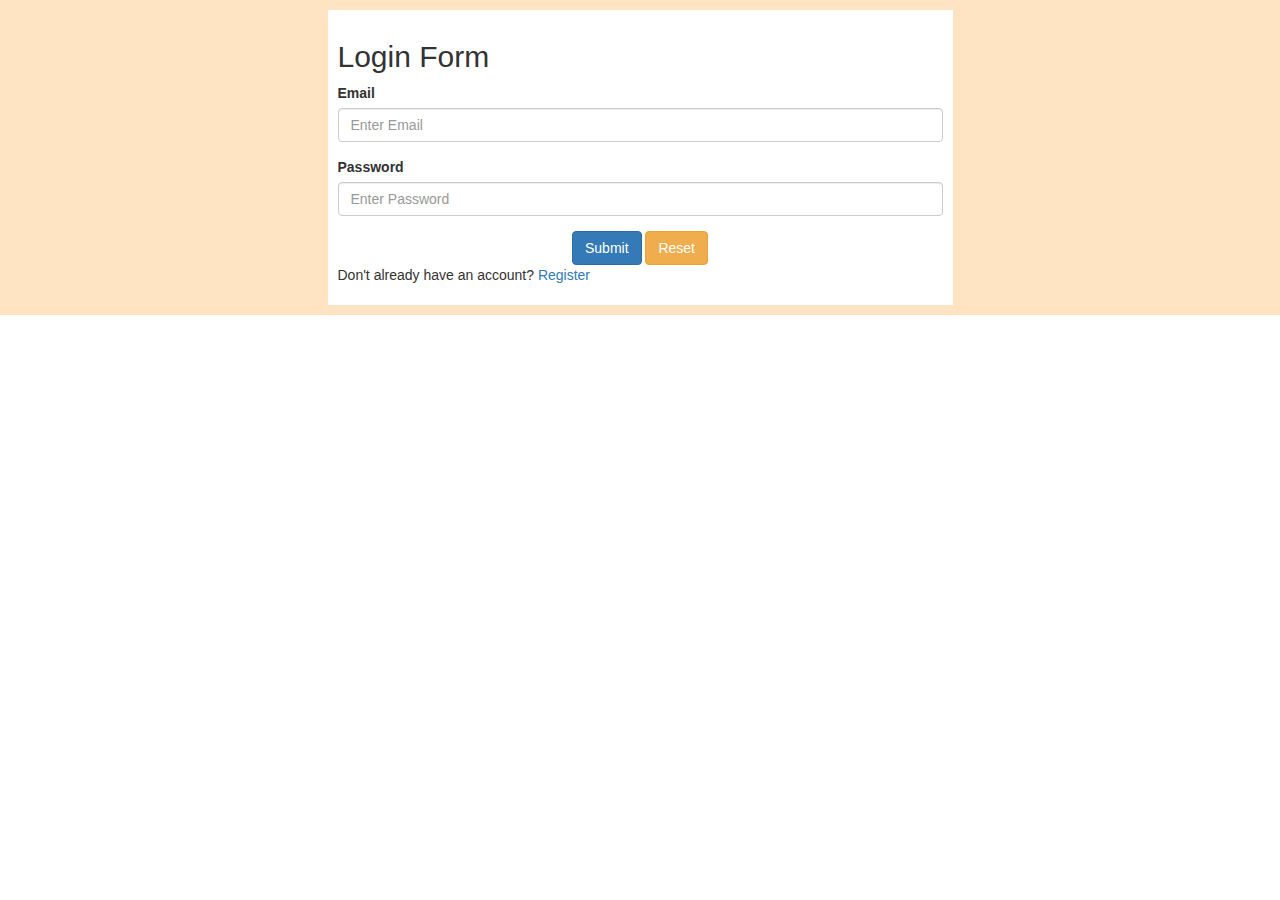
<file: index.html>
<!DOCTYPE html>
<html lang="en">
<head>
    <meta charset="UTF-8">
    <meta http-equiv="X-UA-Compatible" content="IE=edge">
    <meta name="viewport" content="width=device-width, initial-scale=1.0">
    <link rel="stylesheet" href="https://maxcdn.bootstrapcdn.com/bootstrap/3.4.1/css/bootstrap.min.css">
    <link rel="stylesheet" href="./style.css">
    <script src="https://ajax.googleapis.com/ajax/libs/jquery/3.6.4/jquery.min.js"></script>
    <script src="https://maxcdn.bootstrapcdn.com/bootstrap/3.4.1/js/bootstrap.min.js"></script>
    <title>Login</title>
</head>
<body>
    <div class="container">
        <div class="card">
            <h2>Login Form</h2>
            <form action="#">
                <div class="form-group">
                    <label for="email">Email</label>
                    <input type="email" class="form-control" id="email" name="email" placeholder="Enter Email">
                </div>
                <div class="form-group">
                    <label for="password">Password</label>
                    <input type="password" class="form-control" id="password" name="password" placeholder="Enter Password">
                </div>
                <div class="text-center">
                    <button type="button" onclick="saveData()"   class="btn btn-primary " id="save_btn">Submit</button>
                    <button type="reset" class="btn btn-warning" id="">Reset</button>
                </div>
                <p>Don't already have an account? <a href="./registration.html">Register</a></p>
            </form>
        </div>
    </div>
</body>

<script>

    function saveData(){
        let email, password;
        email=document.getElementById("email").value; 
        password=document.getElementById("password").value;

        let user_records=new Array();
        user_records=JSON.parse(localStorage.getItem("users"))?JSON.parse(localStorage.getItem("users")):[]
        if(user_records.some((v)=>{
            return v.email==email && v.password==password
        })){
            alert("Login Successfull")
            let current_user=user_records.filter((v)=>{
                return v.email==email && v.password==password
            })[0]

            localStorage.setItem("name",current_user.name);
            localStorage.setItem("email",current_user.email);
            window.location.href="mindex.html"
        }
        else{
            alert("Login fail");
        }







    }

</script>










</html>
</file>
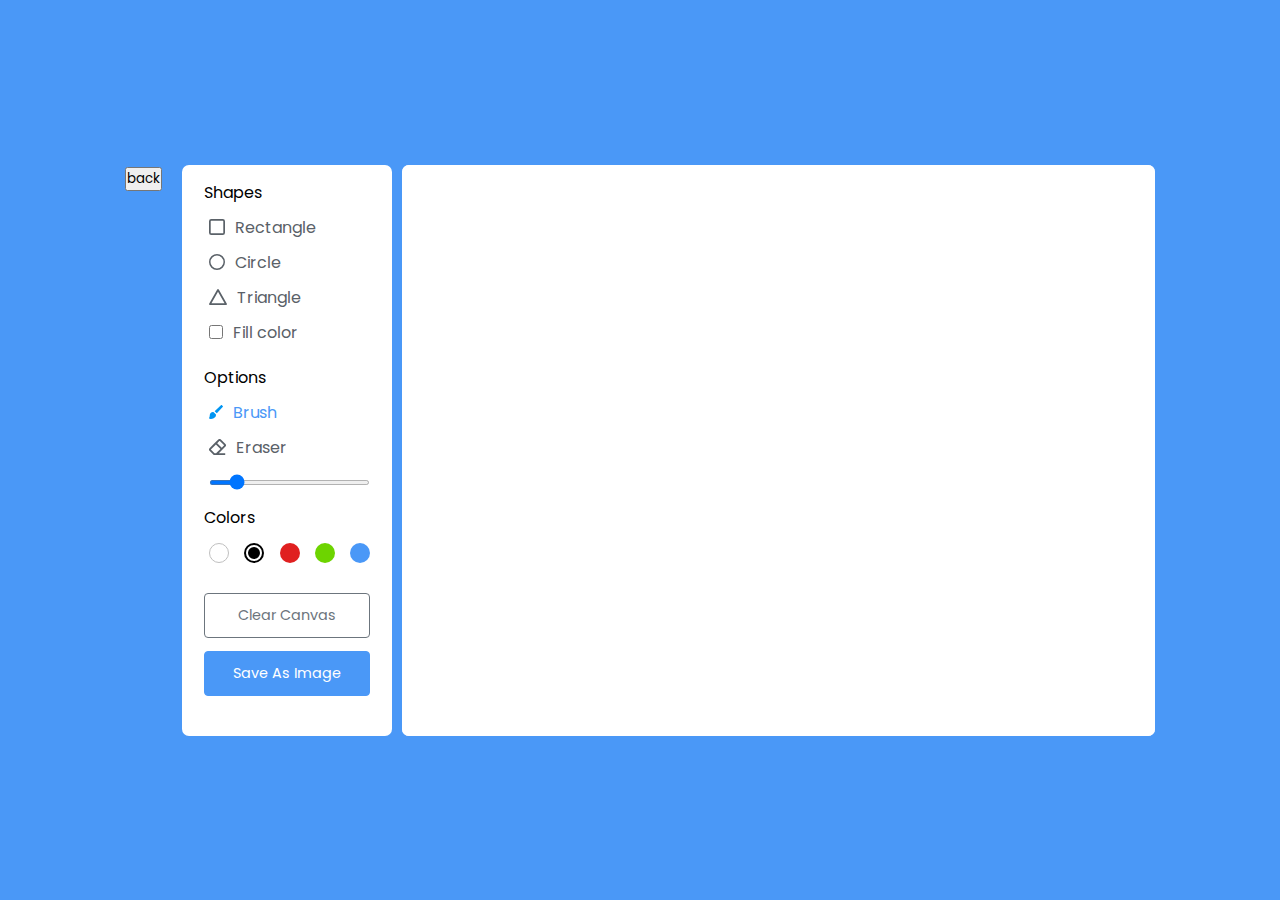
<file: Drawing App JavaScript/index.html>
<!DOCTYPE html>
<!-- Coding By CodingNepal - youtube.com/codingnepal -->
<html lang="en" dir="ltr">

<head>
  <meta charset="utf-8">
  <title>Drawing App JavaScript | CodingNepal</title>
  <link rel="stylesheet" href="style.css">
  <meta name="viewport" content="width=device-width, initial-scale=1.0">
  <script src="script.js" defer></script>
</head>

<body>
  <div class="container">
    <a href="../mindex.html">
      <button>
        back
      </button>
    </a>
    <br>
    <section class="tools-board">
      <div class="row">
        <label class="title">Shapes</label>
        <ul class="options">
          <li class="option tool" id="rectangle">
            <img src="icons/rectangle.svg" alt="">
            <span>Rectangle</span>
          </li>
          <li class="option tool" id="circle">
            <img src="icons/circle.svg" alt="">
            <span>Circle</span>
          </li>
          <li class="option tool" id="triangle">
            <img src="icons/triangle.svg" alt="">
            <span>Triangle</span>
          </li>
          <li class="option">
            <input type="checkbox" id="fill-color">
            <label for="fill-color">Fill color</label>
          </li>
        </ul>
      </div>
      <div class="row">
        <label class="title">Options</label>
        <ul class="options">
          <li class="option active tool" id="brush">
            <img src="icons/brush.svg" alt="">
            <span>Brush</span>
          </li>
          <li class="option tool" id="eraser">
            <img src="icons/eraser.svg" alt="">
            <span>Eraser</span>
          </li>
          <li class="option">
            <input type="range" id="size-slider" min="1" max="30" value="5">
          </li>
        </ul>
      </div>
      <div class="row colors">
        <label class="title">Colors</label>
        <ul class="options">
          <li class="option"></li>
          <li class="option selected"></li>
          <li class="option"></li>
          <li class="option"></li>
          <li class="option">
            <input type="color" id="color-picker" value="#4A98F7">
          </li>
        </ul>
      </div>
      <div class="row buttons">
        <button class="clear-canvas">Clear Canvas</button>
        <button class="save-img">Save As Image</button>
      </div>
    </section>
    <section class="drawing-board">
      <canvas></canvas>
    </section>
  </div>

</body>

</html>
</file>
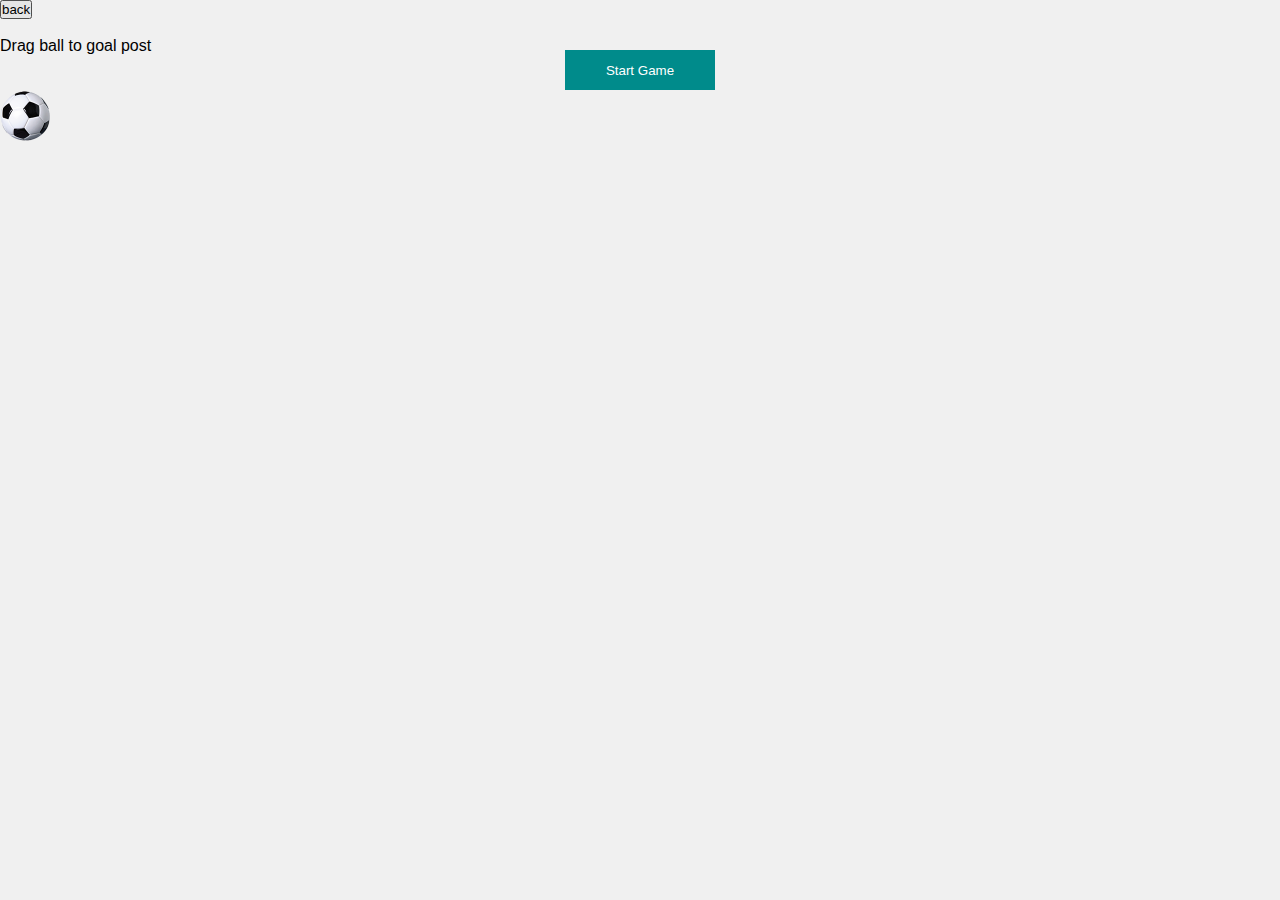
<file: football/Copy of Simple Football Game HtmlCssJavaScript/index.html>
<!DOCTYPE html>
<html lang="en">

<head>
    <meta charset="UTF-8">
    <meta http-equiv="X-UA-Compatible" content="IE=edge">
    <meta name="viewport" content="width=device-width, initial-scale=1.0">
    <title>FootBall Game</title>
</head>

<body>
    <a href="../footballhome.html">
        <button>
            back
        </button>
    </a>
    <br>
    <br>
    <p>
        Drag ball to goal post
    </p>
    <br>
    <br>
    <div id="img-ball" onmousedown="TakeBall()" onmouseup="ReleseBall()"></div>
    <div class="div-button"><button class="btn-start" onclick="StartGame()">Start Game</button></div>
    <div id="div" class="div">
        <div class="div-body">
            <div class="div-ground">
                <div class="div-left"></div>
                <div class="div-center">
                    <div class="div-circle"></div>
                    <!-- <img id="img-ball" src="Assets/Ball100.png" alt=""> -->
                    <!-- <div id="img-ball" onmousedown="TakeBall()" onmouseup="ReleseBall()"></div> -->

                </div>
                <div id="div-right" class="div-right">
                    <div id="div-Goal-post" class="div-Goal-post">
                        <!-- <div class="div-Goal-post-ch"></div> -->
                    </div>
                </div>
            </div>
        </div>
    </div>
</body>

</html>
<style>
    * {
        padding: 0;
        margin: 0;
        font-family: sans-serif;
    }

    body,
    html {
        height: 100vh;
        width: 100vw;
        overflow: hidden;
        background-color: rgb(240, 240, 240);
        justify-content: center;
        align-items: center;
    }

    .div-button {
        left: calc((100vw - 150px) / 2);
        top: 50px;
        position: absolute;
    }

    .btn-start {
        width: 150px;
        height: 40px;
        border: none;
        background-color: rgb(0, 139, 139);
        color: white;
        transition: 0.3s all;
        cursor: pointer;
    }

    .btn-start:hover {
        background-color: rgb(0, 150, 150);
    }

    .div {
        height: 100vh;
        width: 100vw;
        justify-content: center;
        align-items: center;
        display: flex;
        display: none;
    }

    .div-body {
        display: flex;
        width: 950px;
        height: 650px;
        justify-content: center;
        align-items: center;
        background-color: rgb(9, 120, 33);
        box-shadow: 0px 0px 20px rgb(150, 150, 150);
        margin: auto;
    }

    .div-ground {
        width: 90vw;
        max-width: 900px;
        min-width: 900px;
        max-height: 600px;
        min-height: 600px;
        height: 600px;
        background-color: rgb(9, 142, 33);
        display: flex;
    }

    .div-left {
        width: 200px;
        border-top: 4px solid white;
        border-right: 4px solid white;
        border-bottom: 4px solid white;
        border-left: 4px solid white;
    }

    .div-right {
        border-top: 4px solid white;
        border-right: 4px solid white;
        border-bottom: 4px solid white;
        width: 700px;
        display: flex;
        justify-content: right;
    }

    .div-center {
        width: 100px;
        height: 100px;
        border: 4px solid white;
        border-radius: 50%;
        position: absolute;
        top: calc(50% - 50px);
        margin-left: calc(300px / 2);
        display: flex;
        justify-content: center;
        align-items: center;
    }

    .div-circle {
        width: 20px;
        height: 20px;
        background-color: white;
        border-radius: 50%;
    }

    .div-Goal-post,
    .div-Goal-post-ch {
        border-top: 3px solid white;
        border-left: 3px solid white;
        border-bottom: 3px solid white;
        width: 40px;
        height: 150px;
        margin-top: calc((600px - 150px) / 2);
    }

    .div-Goal-post-ch {
        width: 75px;
        height: 170px;
        margin-top: calc((100px - 175px) / 2);
        margin-left: 5px;
    }

    #img-ball {
        width: 50px;
        height: 50px;
        position: absolute;
        background-image: url('Assets/Ball100.png');
        background-position: center;
        background-size: cover;
        cursor: pointer;
        z-index: 1000;
    }
</style>

<script>
    let MarginTopGoalPost = 210;
    let IsInverse = false;
    let IsRunninGoalPost = false;
    let IsTakeBall = false;
    let GoalPostSpeed = 1;
    let CurrentMouse;
    let BallTop = 0;
    let BallLeft = 0;
    let GoalPostTimer;
    function StartGame() {
        IsRunninGoalPost = true;
        let Ground = document.getElementById('div');
        Ground.style.display = 'flex';
        GoalPostTimer = setInterval(() => {
            RunGameGoalPost();
        }, 2);
    }
    function RunGameGoalPost() {
        let GoalPost = document.getElementById('div-Goal-post');
        if (MarginTopGoalPost <= 50) {
            IsInverse = true;
        }
        else if (MarginTopGoalPost >= 600 - 50 - 150) {
            IsInverse = false;
        }
        IsInverse ? MarginTopGoalPost += GoalPostSpeed : MarginTopGoalPost -= GoalPostSpeed;
        GoalPost.style.marginTop = MarginTopGoalPost + 'px';
    }
    function TakeBall() {
        IsTakeBall = true;
    }
    function ReleseBall() {
        IsTakeBall = false;
        let Ball = document.getElementById('img-ball');
        let divright = document.getElementById('div-right');
        if (Ball.offsetLeft > divright.offsetLeft) {
            BallLeft = divright.offsetLeft;
            Ball.style.left = BallLeft + 'px';
        }
        const MYTIme = setInterval(function () {
            let Ball = document.getElementById('img-ball');
            let GoalPost = document.getElementById('div-Goal-post');
            Ball.style.left = BallLeft + 'px';
            if (Ball.offsetLeft > GoalPost.offsetLeft && Ball.offsetTop > GoalPost.offsetTop && Ball.offsetTop < GoalPost.offsetTop + 150 && Ball.offsetLeft < GoalPost.offsetLeft + 50) {
                clearInterval(MYTIme);
                clearInterval(GoalPostTimer);
                alert('congratulations! Goal Success. You are genius.');
            }
            if (Ball.offsetLeft > GoalPost.offsetLeft + 100) {
                clearInterval(MYTIme);
                clearInterval(GoalPostTimer);
                alert('Sorry, You Faild.');
                window.location.reload();
            }
            BallLeft++;
        }, 1);
    }
    document.addEventListener('mousemove', function (e) {
        CurrentMouse = e;
        if (IsTakeBall == true) {
            BallTop = CurrentMouse.clientY - 20;
            BallLeft = CurrentMouse.clientX - 20;
            let Ball = document.getElementById('img-ball');
            let divright = document.getElementById('div-right');
            if (Ball.offsetLeft < divright.offsetLeft) {
                Ball.style.top = BallTop + 'px';
                Ball.style.left = BallLeft + 'px';
            }
            else
            {
                BallLeft = divright.offsetLeft - 1;
                Ball.style.left = BallLeft + 'px';
            }
            // Ball.style.top = CurrentMouse.clientY-420 + 'px';
            // Ball.style.left = CurrentMouse.clientX-380 + 'px';
        }
    });
    document.addEventListener('mouseup', function () {
        IsTakeBall = false;
    });


</script>
</file>
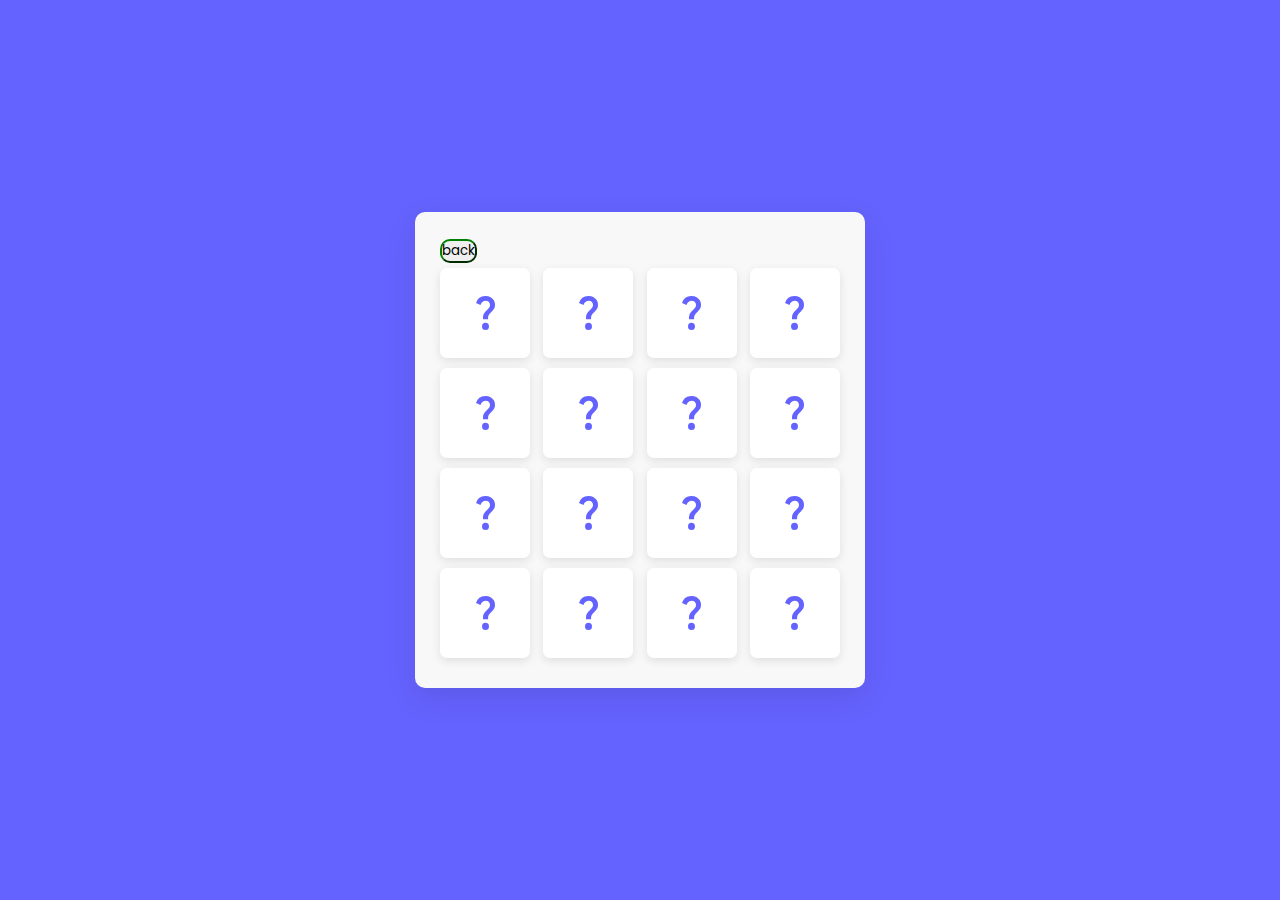
<file: games/Memory Cards Game [Demo 1]/index.html>
<!DOCTYPE html>
<!-- Coding By CodingNepal - youtube.com/codingnepal -->
<html lang="en" dir="ltr">

<head>
  <meta charset="utf-8">
  <title>Memory Card Game | CodingNepal</title>
  <link rel="stylesheet" href="style.css">
  <meta name="viewport" content="width=device-width, initial-scale=1.0">
</head>
<style>
  button {
    border-color: green;
    border-radius: 10px;
    cursor: pointer;
  }
</style>

<body>
  <div class="wrapper">
    <a href="../gameshome.html">
      <button>
        back
      </button>
    </a>
    <ul class="cards">
      <li class="card">
        <div class="view front-view">
          <img src="images/que_icon.svg" alt="icon">
        </div>
        <div class="view back-view">
          <img src="images/img-1.png" alt="card-img">
        </div>
      </li>
      <li class="card">
        <div class="view front-view">
          <img src="images/que_icon.svg" alt="icon">
        </div>
        <div class="view back-view">
          <img src="images/img-6.png" alt="card-img">
        </div>
      </li>
      <li class="card">
        <div class="view front-view">
          <img src="images/que_icon.svg" alt="icon">
        </div>
        <div class="view back-view">
          <img src="images/img-3.png" alt="card-img">
        </div>
      </li>
      <li class="card">
        <div class="view front-view">
          <img src="images/que_icon.svg" alt="icon">
        </div>
        <div class="view back-view">
          <img src="images/img-2.png" alt="card-img">
        </div>
      </li>
      <li class="card">
        <div class="view front-view">
          <img src="images/que_icon.svg" alt="icon">
        </div>
        <div class="view back-view">
          <img src="images/img-1.png" alt="card-img">
        </div>
      </li>
      <li class="card">
        <div class="view front-view">
          <img src="images/que_icon.svg" alt="icon">
        </div>
        <div class="view back-view">
          <img src="images/img-5.png" alt="card-img">
        </div>
      </li>
      <li class="card">
        <div class="view front-view">
          <img src="images/que_icon.svg" alt="icon">
        </div>
        <div class="view back-view">
          <img src="images/img-2.png" alt="card-img">
        </div>
      </li>
      <li class="card">
        <div class="view front-view">
          <img src="images/que_icon.svg" alt="icon">
        </div>
        <div class="view back-view">
          <img src="images/img-6.png" alt="card-img">
        </div>
      </li>
      <li class="card">
        <div class="view front-view">
          <img src="images/que_icon.svg" alt="icon">
        </div>
        <div class="view back-view">
          <img src="images/img-3.png" alt="card-img">
        </div>
      </li>
      <li class="card">
        <div class="view front-view">
          <img src="images/que_icon.svg" alt="icon">
        </div>
        <div class="view back-view">
          <img src="images/img-4.png" alt="card-img">
        </div>
      </li>
      <li class="card">
        <div class="view front-view">
          <img src="images/que_icon.svg" alt="icon">
        </div>
        <div class="view back-view">
          <img src="images/img-5.png" alt="card-img">
        </div>
      </li>
      <li class="card">
        <div class="view front-view">
          <img src="images/que_icon.svg" alt="icon">
        </div>
        <div class="view back-view">
          <img src="images/img-4.png" alt="card-img">
        </div>
      </li>
      <li class="card">
        <div class="view front-view">
          <img src="images/que_icon.svg" alt="icon">
        </div>
        <div class="view back-view">
          <img src="images/img-4.png" alt="card-img">
        </div>
      </li>
      <li class="card">
        <div class="view front-view">
          <img src="images/que_icon.svg" alt="icon">
        </div>
        <div class="view back-view">
          <img src="images/img-4.png" alt="card-img">
        </div>
      </li>
      <li class="card">
        <div class="view front-view">
          <img src="images/que_icon.svg" alt="icon">
        </div>
        <div class="view back-view">
          <img src="images/img-4.png" alt="card-img">
        </div>
      </li>
      <li class="card">
        <div class="view front-view">
          <img src="images/que_icon.svg" alt="icon">
        </div>
        <div class="view back-view">
          <img src="images/img-4.png" alt="card-img">
        </div>
      </li>
    </ul>
  </div>

  <script src="script.js"></script>

</body>

</html>
</file>
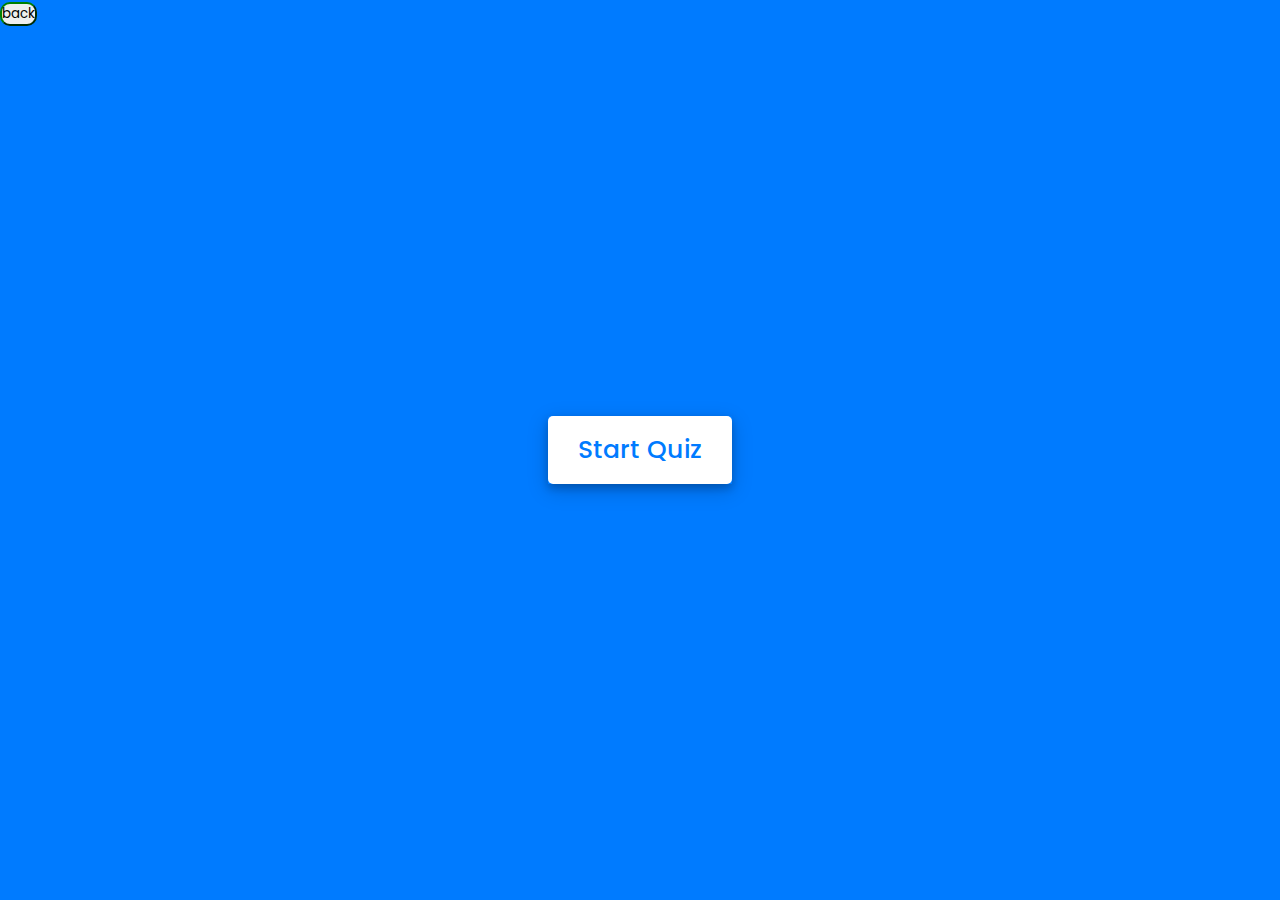
<file: games/Quiz Application with Timer/index.html>
<!-- Created By CodingNepal - www.codingnepalweb.com  -->
<!DOCTYPE html>
<html lang="en">

<head>
    <meta charset="UTF-8">
    <meta name="viewport" content="width=device-width, initial-scale=1.0">
    <title>Awesome Quiz App | CodingNepal</title>
    <link rel="stylesheet" href="style.css">
    <!-- FontAweome CDN Link for Icons-->
    <link rel="stylesheet" href="https://cdnjs.cloudflare.com/ajax/libs/font-awesome/5.15.3/css/all.min.css" />
    <style>
      button {
        border-color: green;
        border-radius: 10px;
        cursor: pointer;
      }
    </style>
</head>

<body>
    <!-- start Quiz button -->
    <a href="../gameshome.html">
        <button class="quit">
            back
        </button>
    </a>
    <div class="start_btn"><button>Start Quiz</button></div>

    <!-- Info Box -->
    <div class="info_box">
        <div class="info-title"><span>Some Rules of this Quiz</span></div>
        <div class="info-list">
            <div class="info">1. You will have only <span>15 seconds</span> per each question.</div>
            <div class="info">2. Once you select your answer, it can't be undone.</div>
            <div class="info">3. You can't select any option once time goes off.</div>
            <div class="info">4. You can't exit from the Quiz while you're playing.</div>
            <div class="info">5. You'll get points on the basis of your correct answers.</div>
        </div>
        <div class="buttons">
            <button class="quit">Exit Quiz</button>
            <button class="restart">Continue</button>
        </div>
    </div>

    <!-- Quiz Box -->
    <div class="quiz_box">
        <header>
            <div class="title">Awesome Quiz Application</div>
            <div class="timer">
                <div class="time_left_txt">Time Left</div>
                <div class="timer_sec">15</div>
            </div>
            <div class="time_line"></div>
        </header>
        <section>
            <div class="que_text">
                <!-- Here I've inserted question from JavaScript -->
            </div>
            <div class="option_list">
                <!-- Here I've inserted options from JavaScript -->
            </div>
        </section>

        <!-- footer of Quiz Box -->
        <footer>
            <div class="total_que">
                <!-- Here I've inserted Question Count Number from JavaScript -->
            </div>
            <button class="next_btn">Next Que</button>
        </footer>
    </div>

    <!-- Result Box -->
    <div class="result_box">
        <div class="icon">
            <i class="fas fa-crown"></i>
        </div>
        <div class="complete_text">You've completed the Quiz!</div>
        <div class="score_text">
            <!-- Here I've inserted Score Result from JavaScript -->
        </div>
        <div class="buttons">
            <button class="restart">Replay Quiz</button>
            <button class="quit">Quit Quiz</button>
        </div>
    </div>

    <!-- Inside this JavaScript file I've inserted Questions and Options only -->
    <script src="js/questions.js"></script>

    <!-- Inside this JavaScript file I've coded all Quiz Codes -->
    <script src="js/script.js"></script>

</body>

</html>
</file>
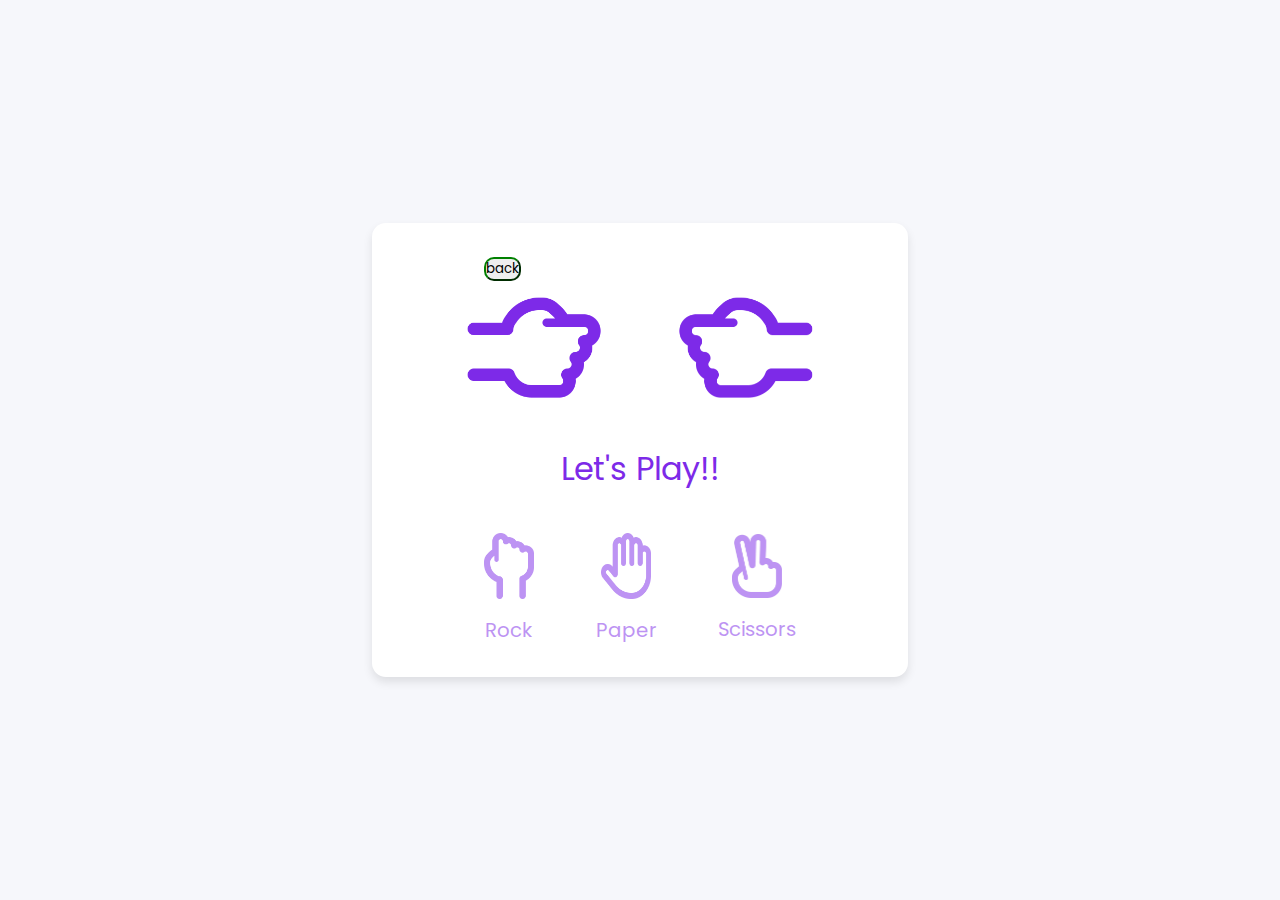
<file: games/Rock Paper Scissors/index.html>
<!DOCTYPE html>
<!-- Coding by CodingLab || www.codinglabweb.com -->
<html lang="en">
  <head>
    <meta charset="UTF-8" />
    <meta http-equiv="X-UA-Compatible" content="IE=edge" />
    <meta name="viewport" content="width=device-width, initial-scale=1.0" />
    <title>JavaScript Game | Rock Paper Scissors</title>
    <link rel="stylesheet" href="style.css" />
    <style>
      button {
        border-color: green;
        border-radius: 10px;
        cursor: pointer;
      }
    </style>
  </head>
  <body>
    <section class="container">
      <a href="../gameshome.html">
      <button>
        back
      </button>
    </a>
      <div class="result_field">
        <div class="result_images">
          <span class="user_result">
            <img src="images/rock.png" alt="" />
          </span>
          <span class="cpu_result">
            <img src="images/rock.png" alt="" />
          </span>
        </div>
        <div class="result">Let's Play!!</div>
      </div>

      <div class="option_images">
        <span class="option_image">
          <img src="images/rock.png" alt="" />
          <p>Rock</p>
        </span>
        <span class="option_image">
          <img src="images/paper.png" alt="" />
          <p>Paper</p>
        </span>
        <span class="option_image">
          <img src="images/scissors.png" alt="" />
          <p>Scissors</p>
        </span>
      </div>
    </section>

    <script src="script.js" defer></script>
  </body>
</html>
</file>
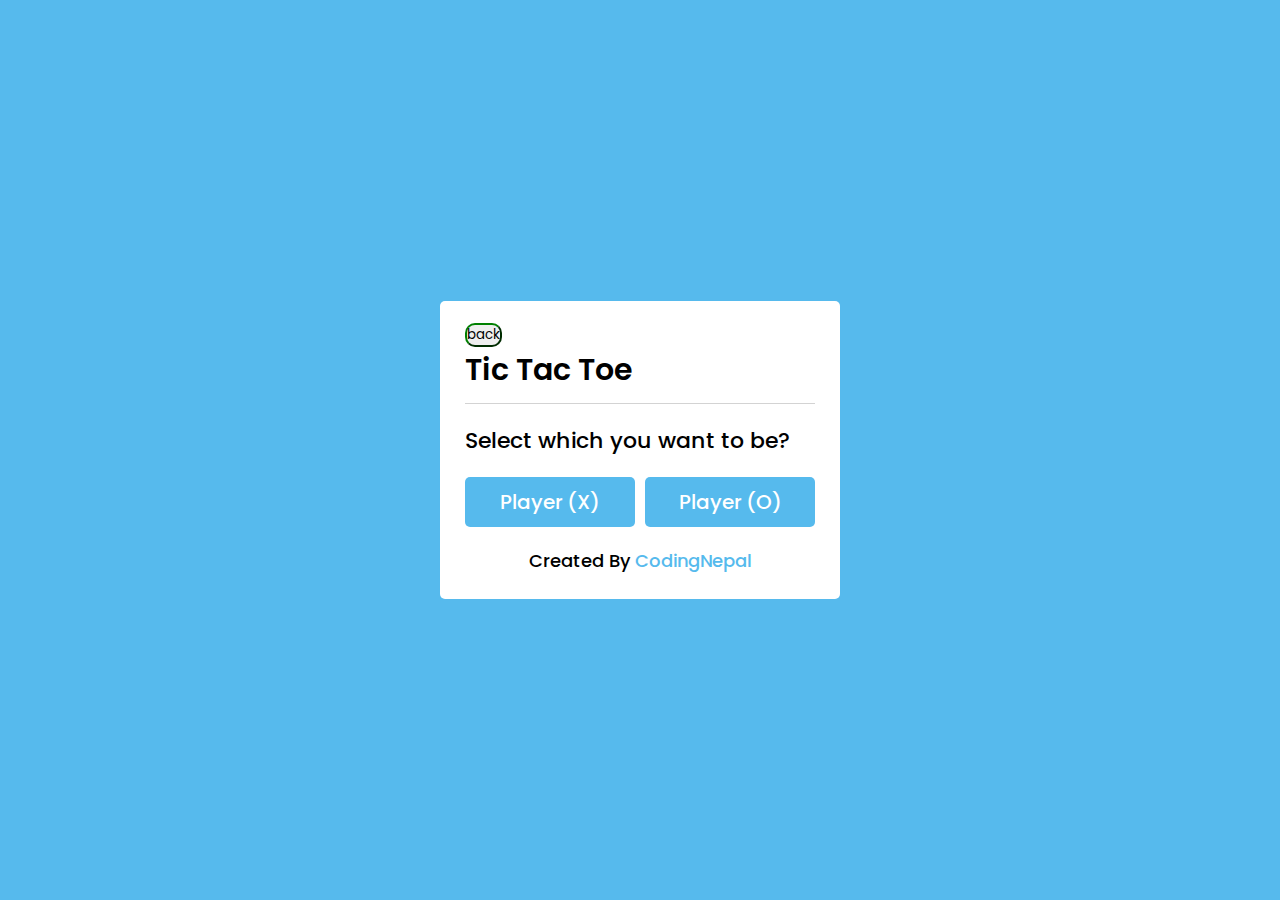
<file: games/Tic Tac Toe in JavaScript - CodingNepal/index.html>
<!DOCTYPE html>
<!-- Created By CodingNepal - www.youtube.com/codingnepal || www.codingnepalweb.com -->
<html lang="en">

<head>
  <meta charset="UTF-8">
  <title>Tic Tac Toe Game | CodingNepal</title>
  <link rel="stylesheet" href="style.css">
  <link rel="stylesheet" href="https://cdnjs.cloudflare.com/ajax/libs/font-awesome/5.15.3/css/all.min.css" />
  <style>
    button {
      border-color: green;
      border-radius: 10px;
      cursor: pointer;
    }
  </style>
</head>

<body>
  <!-- select box -->
  <div class="select-box">
    <a href="../gameshome.html">
      <button>
        back
      </button>
    </a>
    <header>Tic Tac Toe</header>
    <div class="content">
      <div class="title">Select which you want to be?</div>
      <div class="options">
        <button class="playerX">Player (X)</button>
        <button class="playerO">Player (O)</button>
      </div>
      <div class="credit">Created By <a href="https://www.youtube.com/codingnepal" target="_blank">CodingNepal</a></div>
    </div>
  </div>

  <!-- playboard section -->
  <div class="play-board">
    <div class="details">
      <a href="../gameshome.html">
        <button>
          back
        </button>
      </a>
      <div class="players">
        <span class="Xturn">X's Turn</span>
        <span class="Oturn">O's Turn</span>
        <div class="slider"></div>
      </div>
    </div>
    <div class="play-area">
      <section>
        <span class="box1"></span>
        <span class="box2"></span>
        <span class="box3"></span>
      </section>
      <section>
        <span class="box4"></span>
        <span class="box5"></span>
        <span class="box6"></span>
      </section>
      <section>
        <span class="box7"></span>
        <span class="box8"></span>
        <span class="box9"></span>
      </section>
    </div>
  </div>

  <!-- result box -->
  <div class="result-box">
    <div class="won-text"></div>
    <div class="btn"><button>Replay</button></div>
  </div>

  <script src="script.js"></script>

</body>

</html>
</file>
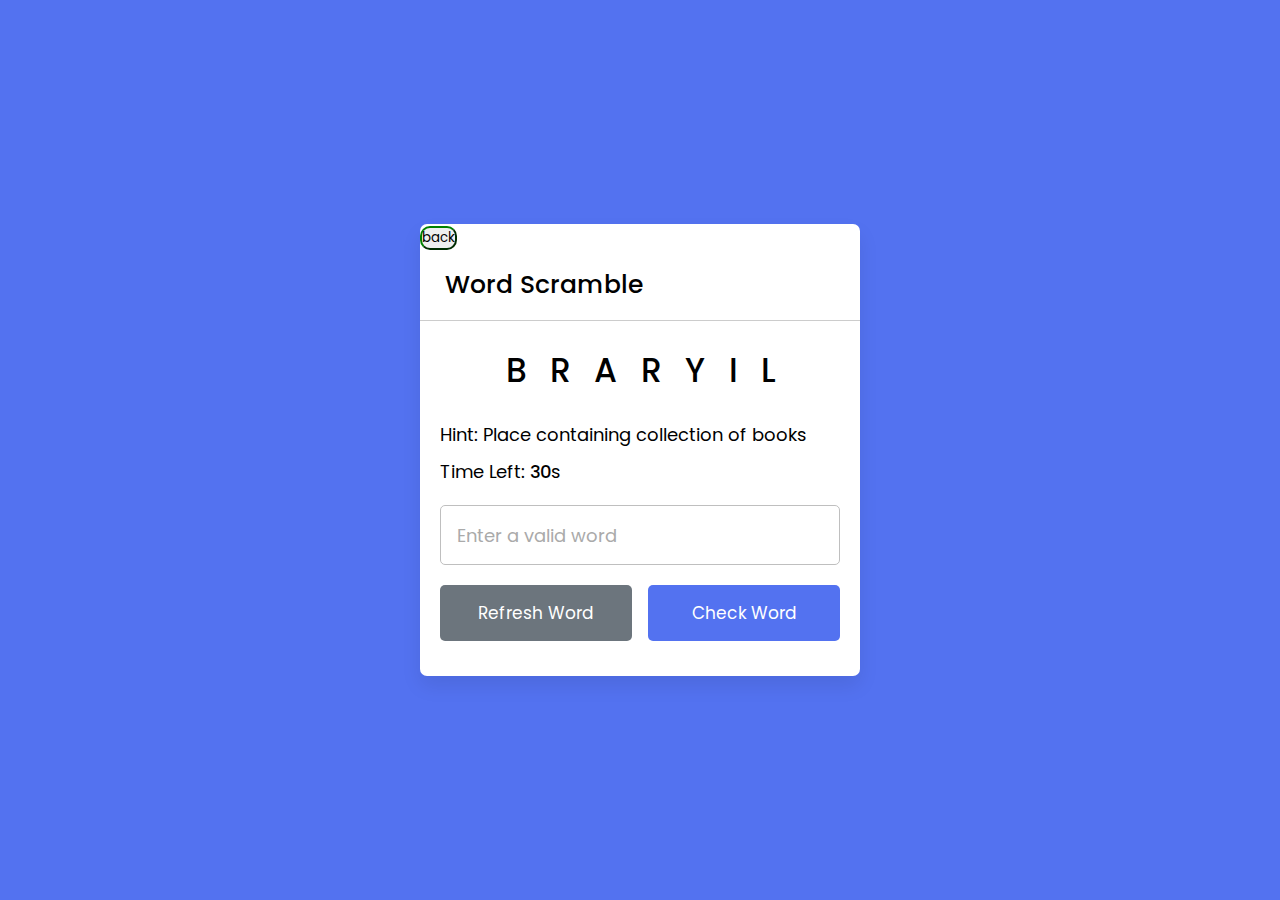
<file: games/Word Scramble Game/index.html>
<!DOCTYPE html>
<!-- Coding By CodingNepal - youtube.com/codingnepal -->
<html lang="en" dir="ltr">

<head>
  <meta charset="utf-8">
  <title>Word Scramble Game | CodingNepal</title>
  <link rel="stylesheet" href="style.css">
  <meta name="viewport" content="width=device-width, initial-scale=1.0">
  <script src="js/words.js" defer></script>
  <script src="js/script.js" defer></script>
  <style>
    button {
      border-color: green;
      border-radius: 10px;
      cursor: pointer;
    }
  </style>
</head>

<body>
  <div class="container">
    <a href="../gameshome.html">
      <button>
        back
      </button>
    </a>
    <h2>Word Scramble</h2>
    <div class="content">
      <p class="word"></p>
      <div class="details">
        <p class="hint">Hint: <span></span></p>
        <p class="time">Time Left: <span><b>30</b>s</span></p>
      </div>
      <input type="text" spellcheck="false" placeholder="Enter a valid word">
      <div class="buttons">
        <button class="refresh-word">Refresh Word</button>
        <button class="check-word">Check Word</button>
      </div>
    </div>
  </div>
</body>

</html>
</file>
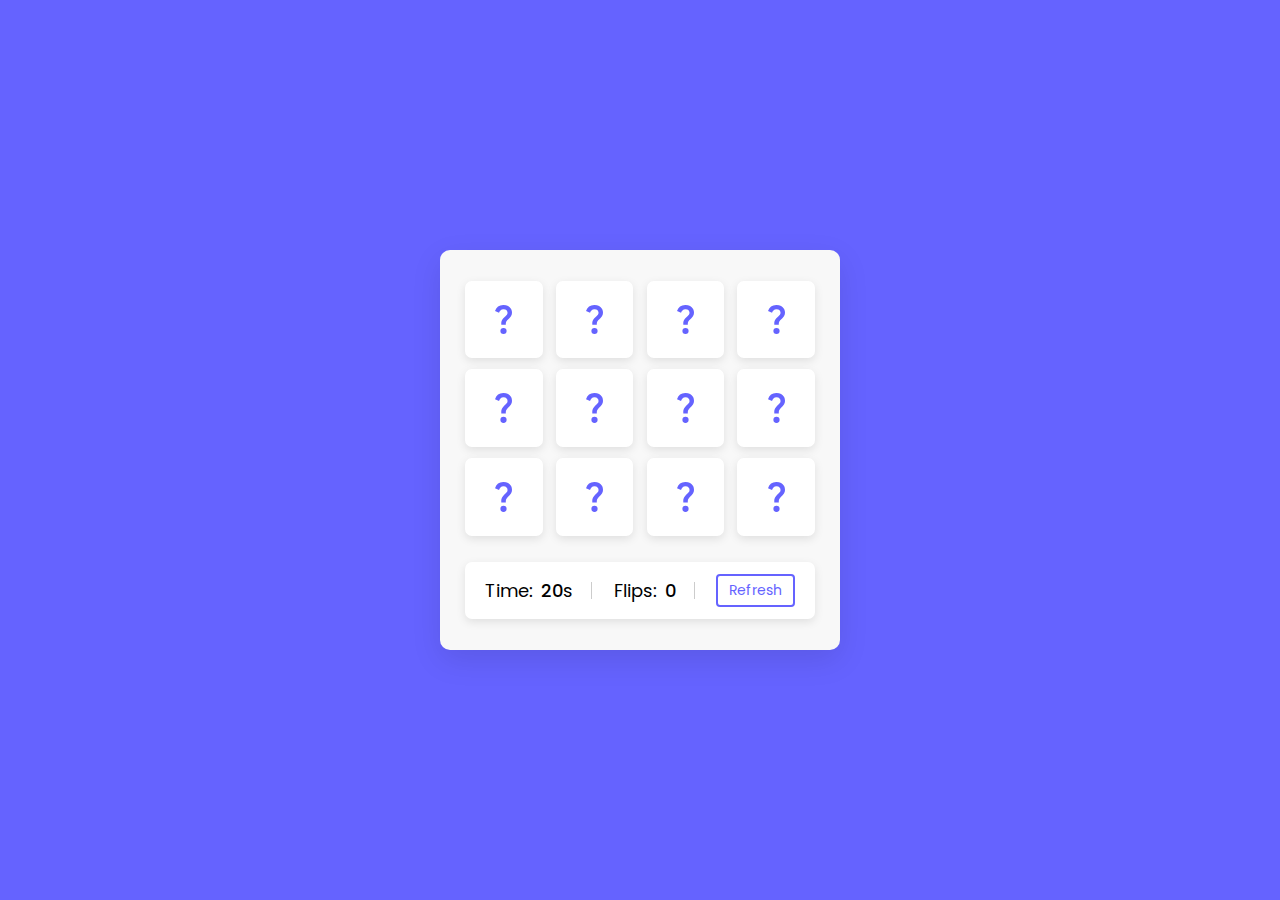
<file: games/Word Scramble Game/js/Memory Cards Game [Demo 2]/index.html>
<!DOCTYPE html>
<!-- Coding By CodingNepal - youtube.com/codingnepal -->
<html lang="en" dir="ltr">
  <head>
    <meta charset="utf-8">  
    <title>Memory Card Game | CodingNepal</title>
    <link rel="stylesheet" href="style.css">
    <meta name="viewport" content="width=device-width, initial-scale=1.0">
  </head>
  <body>
    <div class="wrapper">
      <ul class="cards">
        <li class="card">
          <div class="view front-view">
            <img src="images/que_icon.svg" alt="icon">
          </div>
          <div class="view back-view">
            <img src="images/img-1.png" alt="card-img">
          </div>
        </li>
        <li class="card">
          <div class="view front-view">
            <img src="images/que_icon.svg" alt="icon">
          </div>
          <div class="view back-view">
            <img src="images/img-2.png" alt="card-img">
          </div>
        </li>
        <li class="card">
          <div class="view front-view">
            <img src="images/que_icon.svg" alt="icon">
          </div>
          <div class="view back-view">
            <img src="images/img-3.png" alt="card-img">
          </div>
        </li>
        <li class="card">
          <div class="view front-view">
            <img src="images/que_icon.svg" alt="icon">
          </div>
          <div class="view back-view">
            <img src="images/img-4.png" alt="card-img">
          </div>
        </li>
        <li class="card">
          <div class="view front-view">
            <img src="images/que_icon.svg" alt="icon">
          </div>
          <div class="view back-view">
            <img src="images/img-5.png" alt="card-img">
          </div>
        </li>
        <li class="card">
          <div class="view front-view">
            <img src="images/que_icon.svg" alt="icon">
          </div>
          <div class="view back-view">
            <img src="images/img-6.png" alt="card-img">
          </div>
        </li>
        <li class="card">
          <div class="view front-view">
            <img src="images/que_icon.svg" alt="icon">
          </div>
          <div class="view back-view">
            <img src="images/img-5.png" alt="card-img">
          </div>
        </li>
        <li class="card">
          <div class="view front-view">
            <img src="images/que_icon.svg" alt="icon">
          </div>
          <div class="view back-view">
            <img src="images/img-6.png" alt="card-img">
          </div>
        </li>
        <li class="card">
          <div class="view front-view">
            <img src="images/que_icon.svg" alt="icon">
          </div>
          <div class="view back-view">
            <img src="images/img-1.png" alt="card-img">
          </div>
        </li>
        <li class="card">
          <div class="view front-view">
            <img src="images/que_icon.svg" alt="icon">
          </div>
          <div class="view back-view">
            <img src="images/img-2.png" alt="card-img">
          </div>
        </li>
        <li class="card">
          <div class="view front-view">
            <img src="images/que_icon.svg" alt="icon">
          </div>
          <div class="view back-view">
            <img src="images/img-3.png" alt="card-img">
          </div>
        </li>
        <li class="card">
          <div class="view front-view">
            <img src="images/que_icon.svg" alt="icon">
          </div>
          <div class="view back-view">
            <img src="images/img-4.png" alt="card-img">
          </div>
        </li>
        <div class="details">
          <p class="time">Time: <span><b>20</b>s</span></p>
          <p class="flips">Flips: <span><b>0</b></span></p>
          <button>Refresh</button>
        </div>
      </ul>
    </div>

    <script src="script.js"></script>
    
  </body>
</html>
</file>
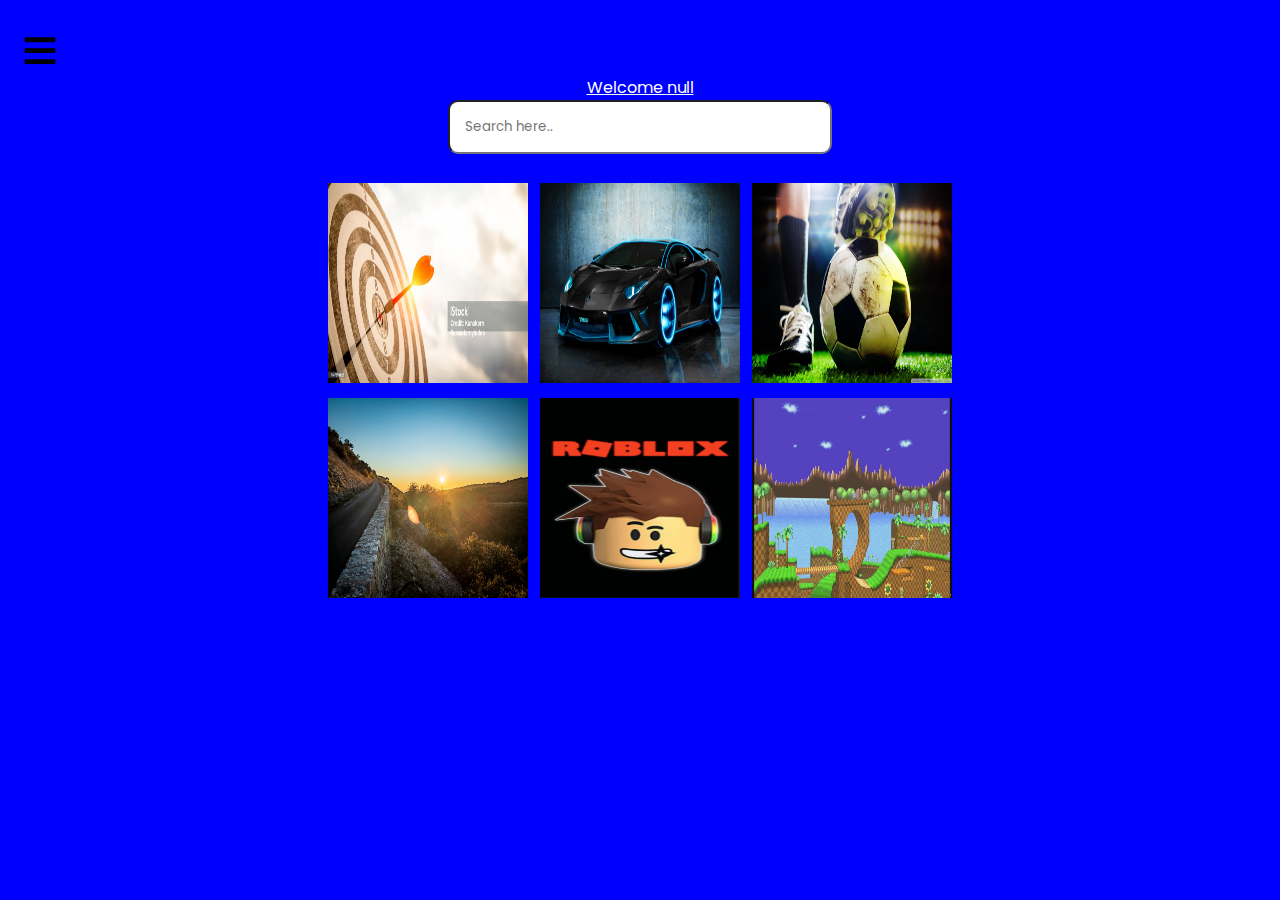
<file: mindex.html>
<!DOCTYPE html>
<html lang="en" dir="ltr">

<head>
  <meta charset="utf-8">
  <meta name="viewport" content="width=device-width, initial-scale=1.0">
  <title>home</title>
  <style>
    #searchbar {
      padding: 15px;
      border-radius: 10px;
    }

    input[type=text] {
      width: 30%;
      -webkit-transition: width 0.15s ease-in-out;
      transition: width 0.15s ease-in-out;
    }

    /* When the input field gets focus,
       change its width to 100% */
    input[type=text]:focus {
      width: 70%;
    }

    #list {
      font-size: 1.5em;
      list-style: none;
      margin: auto;
    }
    a{
      text-decoration: none
    }
  </style>
  <script src="./script.js"></script>
  <script src="https://ajax.googleapis.com/ajax/libs/jquery/3.6.4/jquery.min.js"></script>
  <script src="https://maxcdn.bootstrapcdn.com/bootstrap/3.4.1/js/bootstrap.min.js"></script>
  <link rel="stylesheet"
    href="https://fonts.googleapis.com/css2?family=Material+Symbols+Outlined:opsz,wght,FILL,GRAD@24,400,0,0" />
  <link rel="stylesheet"
    href="https://fonts.googleapis.com/css2?family=Material+Symbols+Outlined:opsz,wght,FILL,GRAD@20..48,100..700,0..1,-50..200" />
  <!-- Start of LiveChat (www.livechat.com) code -->
  <script>
    window.__lc = window.__lc || {};
    window.__lc.license = 16183401;
    ; (function (n, t, c) { function i(n) { return e._h ? e._h.apply(null, n) : e._q.push(n) } var e = { _q: [], _h: null, _v: "2.0", on: function () { i(["on", c.call(arguments)]) }, once: function () { i(["once", c.call(arguments)]) }, off: function () { i(["off", c.call(arguments)]) }, get: function () { if (!e._h) throw new Error("[LiveChatWidget] You can't use getters before load."); return i(["get", c.call(arguments)]) }, call: function () { i(["call", c.call(arguments)]) }, init: function () { var n = t.createElement("script"); n.async = !0, n.type = "text/javascript", n.src = "https://cdn.livechatinc.com/tracking.js", t.head.appendChild(n) } }; !n.__lc.asyncInit && e.init(), n.LiveChatWidget = n.LiveChatWidget || e }(window, document, [].slice))
  </script>
  <noscript><a href="https://www.livechat.com/chat-with/16183401/" rel="nofollow">Chat with us</a>, powered by <a
      href="https://www.livechat.com/?welcome" rel="noopener nofollow" target="_blank">LiveChat</a></noscript>
  <!-- End of LiveChat code -->
  <style media="screen">
    @import url('https://fonts.googleapis.com/css2?family=Poppins:wght@100;200;300;400;500;600;700;800;900&display=swap');

    * {
      margin: 0;
      padding: 0;
      box-sizing: border-box;
      font-family: "Poppins", sans-serif;
    }

    body {
      min-height: 100vh;
      background: blue;
      color: white;
      background-size: cover;
      background-position: center;
    }

    .side-bar {
      background: #1b1a1b;
      backdrop-filter: blur(15px);
      width: 250px;
      height: 100vh;
      position: fixed;
      top: 0;
      left: -250px;
      overflow-y: auto;
      transition: 0.6s ease;
      transition-property: left;
    }

    .side-bar::-webkit-scrollbar {
      width: 0px;
    }



    .side-bar.active {
      left: 0;
    }

    h1 {

      text-align: center;
      font-weight: 500;
      font-size: 25px;
      padding-bottom: 13px;
      font-family: sans-serif;
      letter-spacing: 2px;
    }

    .side-bar .menu {
      width: 100%;
      margin-top: 30px;
    }

    .side-bar .menu .item {
      position: relative;
      cursor: pointer;
    }

    .side-bar .menu .item a {
      color: #fff;
      font-size: 16px;
      text-decoration: none;
      display: block;
      padding: 5px 30px;
      line-height: 60px;
    }

    .side-bar .menu .item a:hover {
      background: #33363a;
      transition: 0.3s ease;
    }

    .side-bar .menu .item i {
      margin-right: 15px;
    }

    .side-bar .menu .item a .dropdown {
      position: absolute;
      right: 0;
      margin: 20px;
      transition: 0.3s ease;
    }

    .side-bar .menu .item .sub-menu {
      background: #262627;
      display: none;
    }

    .side-bar .menu .item .sub-menu a {
      padding-left: 80px;
    }

    .rotate {
      transform: rotate(90deg);
    }

    .close-btn {
      position: absolute;
      color: #fff;

      font-size: 23px;
      right: 0px;
      margin: 15px;
      cursor: pointer;
    }

    .menu-btn {
      position: absolute;
      color: rgb(0, 0, 0);
      font-size: 35px;
      margin: 25px;
      cursor: pointer;
    }

    .main {
      height: 100vh;
      display: flex;
      justify-content: center;
      align-items: center;
      padding: 50px;
    }

    .main h1 {
      color: rgba(255, 255, 255, 0.8);
      font-size: 60px;
      text-align: center;
      line-height: 80px;
    }

    @media (max-width: 900px) {
      .main h1 {
        font-size: 40px;
        line-height: 60px;
      }
    }

    .array_h1 {
      width: 100px;
      margin: 15px;
      border-radius: 50%;
      margin-left: 70px;
      border: 3px solid #b4b8b9;
      height: 100px;
      text-align: center;
      padding: 35px;
    }

    header {
      background: #33363a;
    }

    .material-symbols-outlined {
      font-variation-settings:
        'FILL'0,
        'wght'400,
        'GRAD'0,
        'opsz'24
    }
  </style>

  </style>
  <link rel="stylesheet" href="https://cdnjs.cloudflare.com/ajax/libs/font-awesome/5.15.1/css/all.min.css">
  <script src="https://cdnjs.cloudflare.com/ajax/libs/jquery/3.5.1/jquery.min.js" charset="utf-8"></script>
</head>

<body>

  <div class="menu-btn">
    <i class="fas fa-bars"></i>
  </div>


  <div class="side-bar">

    <header>



      <div class="close-btn">

        <i class="fas fa-times"></i>
      </div>
      <h1 class="array_h1">
        <script>
          document.write(localStorage.getItem("name")[0]);
        </script>
      </h1>
      <h1>
        <script>
          document.write(localStorage.getItem("name"));
        </script>
      </h1>
    </header>
    <div class="menu">
      <div class="item"><a href="./Drawing App JavaScript/index.html"><i class="fas fa-desktop"></i>Create</a></div>
      <div class="item">
        <a class="sub-btn"><i class="fas fa-table"></i>Tables<i class="fas fa-angle-right dropdown"></i></a>
        <div class="sub-menu">
          <a href="#" class="sub-item">Sub Item 01</a>
          <a href="#" class="sub-item">Sub Item 02</a>
          <a href="#" class="sub-item">Sub Item 03</a>
        </div>
      </div>
      <div class="item"><a href="#"><i class="fas fa-th"></i>Forms</a></div>
      <div class="item">
        <a class="sub-btn"><i class="fas fa-cogs"></i>Settings<i class="fas fa-angle-right dropdown"></i></a>
        <div class="sub-menu">
          <a href="#" class="sub-item">Delete account</a>
          <a href="#" class="sub-item">Edit</a>
        </div>
      </div>
      <div class="item"><a href="#"><i class="fas fa-info-circle"></i>About</a></div>
      <div class="item">
        <a href="./index.html">
          <span class="material-symbols-outlined">
            logout
          </span>
          LogOut
        </a>
      </div>
    </div>
  </div>
  <br>
  <br>
  <br>




  <p style="text-align: center;text-decoration: underline;">
    Welcome
    <script>
      document.write(localStorage.getItem("name"));
    </script>
  </p>
  <section>
    <h1>

      <!-- input tag -->
      <input id="searchbar" onkeyup="search_animal()" type="text" name="search" placeholder="Search here..">
      <br>
      <br>

      <!-- ordered list -->
      <ol id='list'>
        <span class="images">
          <a href="#">
            <img src="./images/istockphoto-1467894822-1024x1024.jpg" alt="" height="200px" width="200px" name="arrow">
          </a>
        </span>
        <span class="images">
          <a href="#">
            <img src="./images/50 Super Sports Car Wallpapers Thatll Blow Your Desktop Away.jpg" alt="" height="200px" width="200px" name="Car">
          </a>
        </span>
        <span class="images">
          <a href="./football/footballhome.html">
            <img src="./images/Football Wallpaper HD WallpaperHDwiki Backgrounds HD.jpg" alt="" height="200px" width="200px" name="Football">
          </a>
        </span>

        <br>

        <span class="images">
          <a href="#">
            <img src="./images/ricardo-frantz-PPx6M7elGTk-unsplash.jpg" alt="" height="200px" width="200px" name="mountain || hill">
          </a>
        </span>
        <span class="images">
          <a href="#">
            <img src="./images/Robloximg1.png" alt="" height="200px" width="200px" name="Roblox">
          </a>
        </span>
        <span class="images">
          <a href="./games/gameshome.html">
            <img src="./images/Video Wallpaper Sonic the Hedgehog   Green Hill Zone.jpg" alt="" height="200px" width="200px" name="Games">
          </a>
        </span>
      </ol>
    </h1>
  </section>











  <script type="text/javascript">
    $(document).ready(function () {
      //jquery for toggle sub menus
      $('.sub-btn').click(function () {
        $(this).next('.sub-menu').slideToggle();
        $(this).find('.dropdown').toggleClass('rotate');
      });

      //jquery for expand and collapse the sidebar
      $('.menu-btn').click(function () {
        $('.side-bar').addClass('active');
        $('.menu-btn').css("visibility", "hidden");
      });

      $('.close-btn').click(function () {
        $('.side-bar').removeClass('active');
        $('.menu-btn').css("visibility", "visible");
      });
    });
  </script>

</body>

</html>
</file>
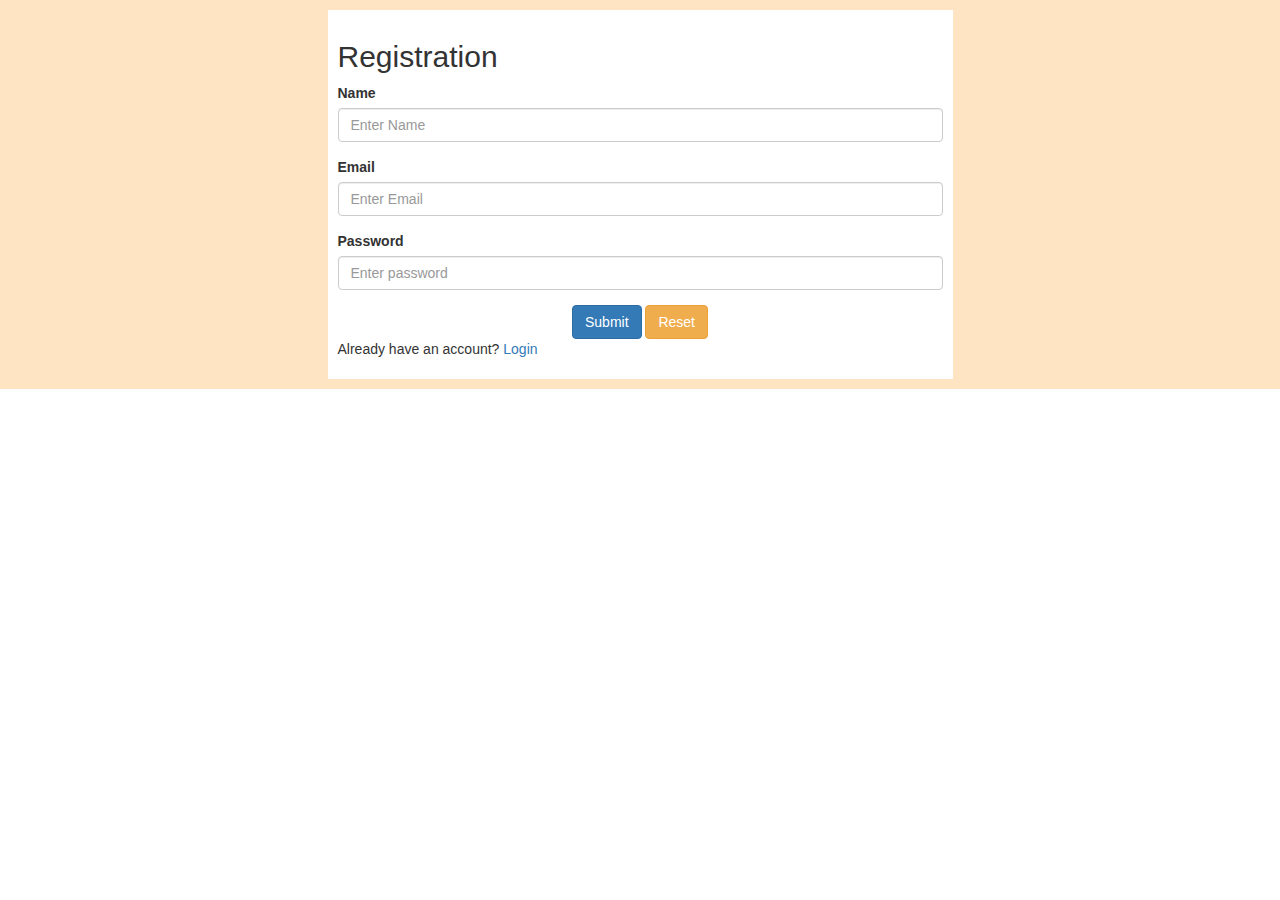
<file: registration.html>
<!DOCTYPE html>
<html lang="en">
<head>
    <meta charset="UTF-8">
    <meta http-equiv="X-UA-Compatible" content="IE=edge">
    <meta name="viewport" content="width=device-width, initial-scale=1.0">
    <link rel="stylesheet" href="https://maxcdn.bootstrapcdn.com/bootstrap/3.4.1/css/bootstrap.min.css">
    <link rel="stylesheet" href="./style.css">
    <script src="https://ajax.googleapis.com/ajax/libs/jquery/3.6.4/jquery.min.js"></script>
    <script src="https://maxcdn.bootstrapcdn.com/bootstrap/3.4.1/js/bootstrap.min.js"></script>
    <title>Registration</title>
</head>
<body>
    
    <!--Create a Form-->
    <div class="container">
        <div class="card">
            <h2>Registration</h2>

            <form action="#">
                <div class="form-group">
                    <label for="name">Name</label>
                    <input type="text" class="form-control" id="name" name="name" placeholder="Enter Name">
                </div>
                <div class="form-group">
                    <label for="email">Email</label>
                    <input type="email" class="form-control" id="email" name="email" placeholder="Enter Email">
                </div>
                <div class="form-group">
                    <label for="name">Password</label>
                    <input type="password" class="form-control" id="password" name="password" placeholder="Enter password">
                </div>
                <div class="text-center">
                    <button type="button" onclick="saveData()"   class="btn btn-primary " id="save_btn">Submit</button>
                    <button type="reset" class="btn btn-warning" id="">Reset</button>
                </div>
                <p>Already have an account? <a href="./index.html">Login</a></p>
            </form>
        </div>
    </div>
</body>
<script>
    function saveData(){
        let name, email, password;
        name=document.getElementById("name").value; 
        email=document.getElementById("email").value; 
        password=document.getElementById("password").value;
       
        //localStorage.setItem("name", name);
        //localStorage.setItem("email", email);
        //localStorage.setItem("password", password);


        let user_records=new Array();
        user_records=JSON.parse(localStorage.getItem("users"))?JSON.parse(localStorage.getItem("users")):[]
        if(user_records.some((v)=>{
            return v.email==email
        })){
            alert("Email or username has already been used.Try a different one");
        }
        else{
            user_records.push({
                "name":name,
                "email":email,
                "password":password
            })
            localStorage.setItem("users",JSON.stringify(user_records));
            window.location.href="mindex.html"
        }


    }
</script>
</html>
</file>
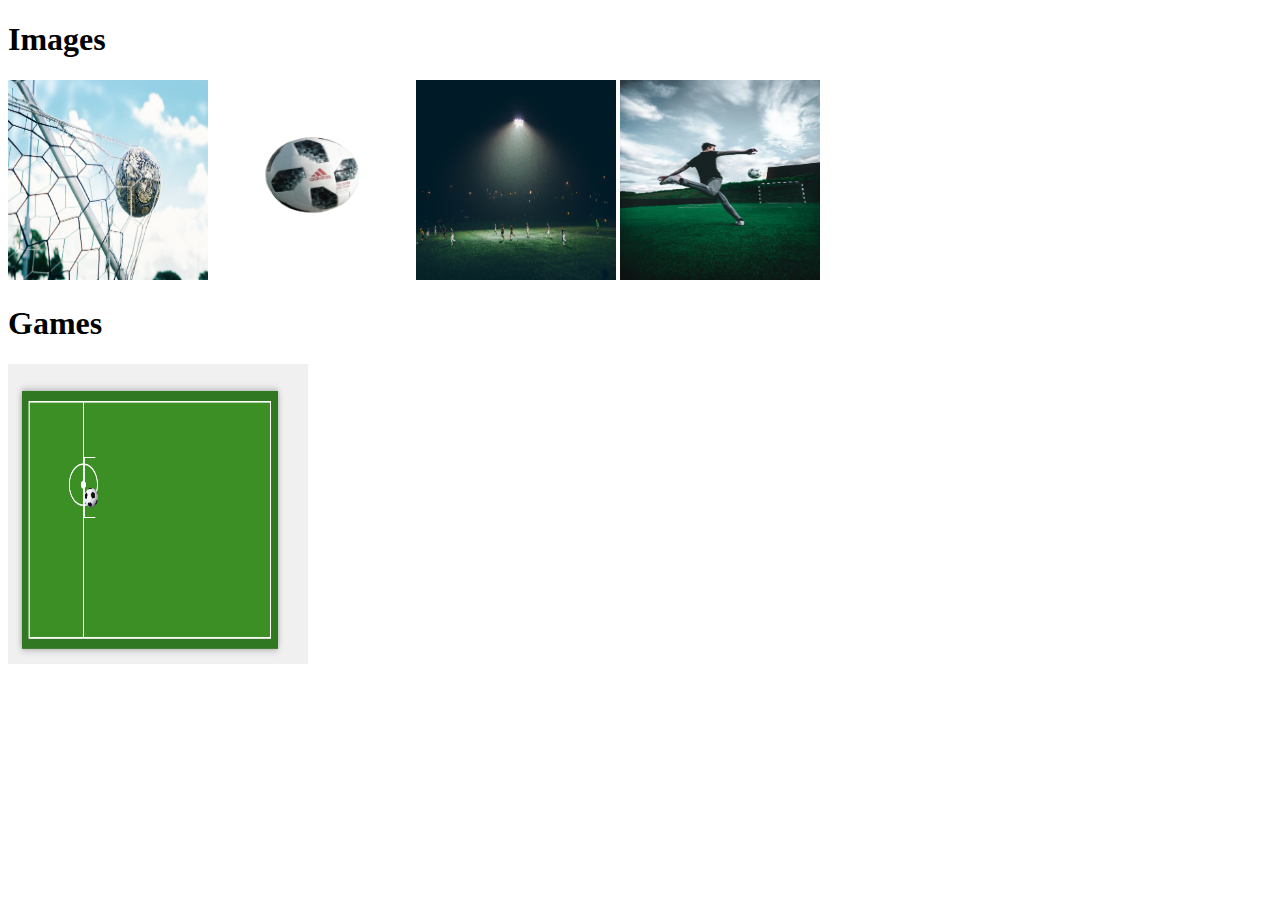
<file: football/footballhome.html>
<!DOCTYPE html>
<html lang="en">
<head>
    <meta charset="UTF-8">
    <meta http-equiv="X-UA-Compatible" content="IE=edge">
    <meta name="viewport" content="width=, initial-scale=1.0">
    <title>Document</title>
</head>
<body>
    <h1>Images</h1>
        <img src="./footballimg/chaos-soccer-gear-Cjfl8r_eYxY-unsplash.jpg" alt="" height="200px" width="200px">
        <img src="./footballimg/ball.png" alt="" height="200px" width="200px">
        <img src="./footballimg/abigail-keenan-8-s5QuUBtyM-unsplash.jpg" alt="" height="200px" width="200px">
        <img src="./footballimg/sven-kucinic-Z0KjmjxUsKs-unsplash.jpg" alt="" height="200px" width="200px">
    <h1>Games</h1>
    <a href="./Copy of Simple Football Game HtmlCssJavaScript/index.html">
        <img src="./footballimg/footimg.png" alt="" height="300px" width="300px">
    </a>    
</body>
</html>
</file>
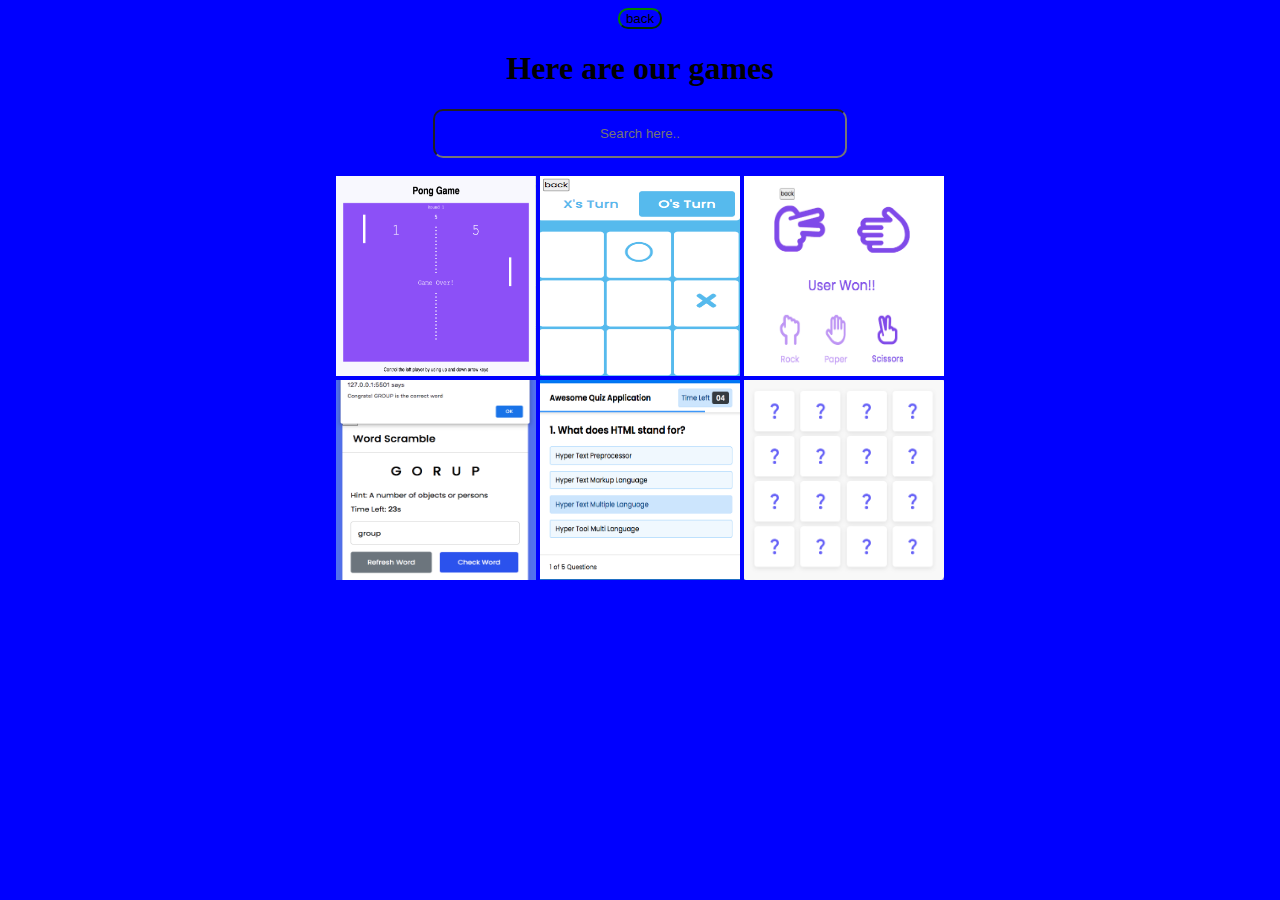
<file: games/gameshome.html>
<!DOCTYPE html>
<html lang="en">

<head>
    <meta charset="UTF-8">
    <meta http-equiv="X-UA-Compatible" content="IE=edge">
    <meta name="viewport" content="width=device-width, initial-scale=1.0">
    <title>Document</title>
    <style>
        #searchbar {
            padding: 15px;
            border-radius: 10px;
        }

        input[type=text] {
            width: 30%;
            -webkit-transition: width 0.15s ease-in-out;
            transition: width 0.15s ease-in-out;
        }

        /* When the input field gets focus,
           change its width to 100% */
        input[type=text]:focus {
            width: 70%;
        }

        #list {
            font-size: 1.5em;
            list-style: none;
            margin: auto;
        }

        a {
            text-decoration: none
        }

        * {
            text-align: center;
            background: blue;
        }

        button {
            border-color: green;
            border-radius: 10px;
            cursor: pointer;
        }
    </style>
</head>

<body>
    <a href="../mindex.html">
        <button>
            back
        </button>
    </a>
    <h1>Here are our games</h1>

    <!-- input tag -->
    <input id="searchbar" onkeyup="search_animal()" type="text" name="search" placeholder="Search here..">
    <br>
    <br>

    <span class="games">
        <a href="./pong.html">
            <img src="./gamesimg/Screen Shot 2023-09-24 at 16.21.44.png" alt="" height="200px" width="200px" name="pong | table tennis">
        </a>
    </span>

    <span class="games">
        <a href="./Tic Tac Toe in JavaScript - CodingNepal/index.html">
            <img src="./gamesimg/tictactoe.png" alt="" height="200px" width="200px" name="tictactoe">
        </a>
    </span>

    <span class="games">
        <a href="./Rock Paper Scissors/index.html">
            <img src="./gamesimg/rockpapersz.png" alt="" height="200px" width="200px" name="rockpaperscissors | rock paper scissors">
        </a>
    </span>


    <br>


    <span class="games">
        <a href="./Word Scramble Game/index.html">
            <img src="./gamesimg/wordscramble.png" alt="" height="200px" width="200px" name="wordscramble | word scramble | Wordguess | Word guess">
        </a>
    </span>

    <span class="games">
        <a href="./Quiz Application with Timer/index.html">
            <img src="./gamesimg/Quiz.png" alt="" height="200px" width="200px" name="Quiz | quiz game">
        </a>
    </span>

    <span class="games">
        <a href="./Memory Cards Game [Demo 1]/index.html">
            <img src="./gamesimg/easy card guess.png" alt="" height="200px" width="200px" name="Memory card game | Memorycardgame">
        </a>
    </span>
    </section>
</body>
<script>
    // JavaScript code
    function search_animal() {
        let input = document.getElementById('searchbar').value
        input = input.toLowerCase();
        let x = document.getElementsByClassName('games');

        for (i = 0; i < x.length; i++) {
            if (!x[i].innerHTML.toLowerCase().includes(input)) {
                x[i].style.display = "none";
            }
            else {
                x[i].style.display = "";
            }
        }
    }
</script>

</html>
</file>
<file: style.css>
.container{
    width: 100%;
    height: 100%;
    background-color: bisque;
}
.container .card{
    width: 50%;
    height: 50%;
    background-color: white;
    margin: auto;
    padding: 10px;
    margin-top: 10px;
    margin-bottom: 10px; 
}
</file>
<file: Drawing App JavaScript/style.css>
/* Import Google font - Poppins */
@import url('https://fonts.googleapis.com/css2?family=Poppins:wght@400;500;600&display=swap');
*{
  margin: 0;
  padding: 0;
  box-sizing: border-box;
  font-family: 'Poppins', sans-serif;
}
body{
  display: flex;
  align-items: center;
  justify-content: center;
  min-height: 100vh;
  background: #4A98F7;
}
.container{
  display: flex;
  width: 100%;
  gap: 10px;
  padding: 10px;
  max-width: 1050px;
}
section{
  background: #fff;
  border-radius: 7px;
}
.tools-board{
  width: 210px;
  padding: 15px 22px 0;
}
.tools-board .row{
  margin-bottom: 20px;
}
.row .options{
  list-style: none;
  margin: 10px 0 0 5px;
}
.row .options .option{
  display: flex;
  cursor: pointer;
  align-items: center;
  margin-bottom: 10px;
}
.option:is(:hover, .active) img{
  filter: invert(17%) sepia(90%) saturate(3000%) hue-rotate(900deg) brightness(100%) contrast(100%);
}
.option :where(span, label){
  color: #5A6168;
  cursor: pointer;
  padding-left: 10px;
}
.option:is(:hover, .active) :where(span, label){
  color: #4A98F7;
}
.option #fill-color{
  cursor: pointer;
  height: 14px;
  width: 14px;
}
#fill-color:checked ~ label{
  color: #4A98F7;
}
.option #size-slider{
  width: 100%;
  height: 5px;
  margin-top: 10px;
}
.colors .options{
  display: flex;
  justify-content: space-between;
}
.colors .option{
  height: 20px;
  width: 20px;
  border-radius: 50%;
  margin-top: 3px;
  position: relative;
}
.colors .option:nth-child(1){
  background-color: #fff;
  border: 1px solid #bfbfbf;
}
.colors .option:nth-child(2){
  background-color: #000;
}
.colors .option:nth-child(3){
  background-color: #E02020;
}
.colors .option:nth-child(4){
  background-color: #6DD400;
}
.colors .option:nth-child(5){
  background-color: #4A98F7;
}
.colors .option.selected::before{
  position: absolute;
  content: "";
  top: 50%;
  left: 50%;
  height: 12px;
  width: 12px;
  background: inherit;
  border-radius: inherit;
  border: 2px solid #fff;
  transform: translate(-50%, -50%);
}
.colors .option:first-child.selected::before{
  border-color: #ccc;
}
.option #color-picker{
  opacity: 0;
  cursor: pointer;
}
.buttons button{
  width: 100%;
  color: #fff;
  border: none;
  outline: none;
  padding: 11px 0;
  font-size: 0.9rem;
  margin-bottom: 13px;
  background: none;
  border-radius: 4px;
  cursor: pointer;
}
.buttons .clear-canvas{
  color: #6C757D;
  border: 1px solid #6C757D;
  transition: all 0.3s ease;
}
.clear-canvas:hover{
  color: #fff;
  background: #6C757D;
}
.buttons .save-img{
  background: #4A98F7;
  border: 1px solid #4A98F7;
}
.drawing-board{
  flex: 1;
  overflow: hidden;
}
.drawing-board canvas{
  width: 100%;
  height: 100%;
}
</file>
<file: games/Memory Cards Game [Demo 1]/style.css>
/* Import Google Font - Poppins */
@import url('https://fonts.googleapis.com/css2?family=Poppins:wght@400;500;600;700&display=swap');
*{
  margin: 0;
  padding: 0;
  box-sizing: border-box;
  font-family: 'Poppins', sans-serif;
}
body{
  display: flex;
  align-items: center;
  justify-content: center;
  min-height: 100vh;
  background: #6563FF;
}
.wrapper{
  padding: 25px;
  border-radius: 10px;
  background: #F8F8F8;
  box-shadow: 0 10px 30px rgba(0,0,0,0.1);
}
.cards, .card, .view{
  display: flex;
  align-items: center;
  justify-content: center;
}
.cards{
  height: 400px;
  width: 400px;
  flex-wrap: wrap;
  justify-content: space-between;
}
.cards .card{
  cursor: pointer;
  list-style: none;
  user-select: none;
  position: relative;
  perspective: 1000px;
  transform-style: preserve-3d;
  height: calc(100% / 4 - 10px);
  width: calc(100% / 4 - 10px);
}
.card.shake{
  animation: shake 0.35s ease-in-out;
}
@keyframes shake {
  0%, 100%{
    transform: translateX(0);
  }
  20%{
    transform: translateX(-13px);
  }
  40%{
    transform: translateX(13px);
  }
  60%{
    transform: translateX(-8px);
  }
  80%{
    transform: translateX(8px);
  }
}
.card .view{
  width: 100%;
  height: 100%;
  position: absolute;
  border-radius: 7px;
  background: #fff;
  pointer-events: none;
  backface-visibility: hidden;
  box-shadow: 0 3px 10px rgba(0,0,0,0.1);
  transition: transform 0.25s linear;
}
.card .front-view img{
  width: 19px;
}
.card .back-view img{
  max-width: 45px;
}
.card .back-view{
  transform: rotateY(-180deg);
}
.card.flip .back-view{
  transform: rotateY(0);
}
.card.flip .front-view{
  transform: rotateY(180deg);
}

@media screen and (max-width: 700px) {
  .cards{
    height: 350px;
    width: 350px;
  }
  .card .front-view img{
    width: 17px;
  }
  .card .back-view img{
    max-width: 40px;
  }
}

@media screen and (max-width: 530px) {
  .cards{
    height: 300px;
    width: 300px;
  }
  .card .front-view img{
    width: 15px;
  }
  .card .back-view img{
    max-width: 35px;
  }
}
</file>
<file: games/Quiz Application with Timer/style.css>
/* importing google fonts */
@import url('https://fonts.googleapis.com/css2?family=Poppins:wght@200;300;400;500;600;700&display=swap');
*{
    margin: 0;
    padding: 0;
    box-sizing: border-box;
    font-family: 'Poppins', sans-serif;
}

body{
    background: #007bff;
}

::selection{
    color: #fff;
    background: #007bff;
}

.start_btn,
.info_box,
.quiz_box,
.result_box{
    position: absolute;
    top: 50%;
    left: 50%;
    transform: translate(-50%, -50%);
    box-shadow: 0 4px 8px 0 rgba(0, 0, 0, 0.2), 
                0 6px 20px 0 rgba(0, 0, 0, 0.19);
}

.info_box.activeInfo,
.quiz_box.activeQuiz,
.result_box.activeResult{
    opacity: 1;
    z-index: 5;
    pointer-events: auto;
    transform: translate(-50%, -50%) scale(1);
}

.start_btn button{
    font-size: 25px;
    font-weight: 500;
    color: #007bff;
    padding: 15px 30px;
    outline: none;
    border: none;
    border-radius: 5px;
    background: #fff;
    cursor: pointer;
}

.info_box{
    width: 540px;
    background: #fff;
    border-radius: 5px;
    transform: translate(-50%, -50%) scale(0.9);
    opacity: 0;
    pointer-events: none;
    transition: all 0.3s ease;
}

.info_box .info-title{
    height: 60px;
    width: 100%;
    border-bottom: 1px solid lightgrey;
    display: flex;
    align-items: center;
    padding: 0 30px;
    border-radius: 5px 5px 0 0;
    font-size: 20px;
    font-weight: 600;
}

.info_box .info-list{
    padding: 15px 30px;
}

.info_box .info-list .info{
    margin: 5px 0;
    font-size: 17px;
}

.info_box .info-list .info span{
    font-weight: 600;
    color: #007bff;
}
.info_box .buttons{
    height: 60px;
    display: flex;
    align-items: center;
    justify-content: flex-end;
    padding: 0 30px;
    border-top: 1px solid lightgrey;
}

.info_box .buttons button{
    margin: 0 5px;
    height: 40px;
    width: 100px;
    font-size: 16px;
    font-weight: 500;
    cursor: pointer;
    border: none;
    outline: none;
    border-radius: 5px;
    border: 1px solid #007bff;
    transition: all 0.3s ease;
}

.quiz_box{
    width: 550px;
    background: #fff;
    border-radius: 5px;
    transform: translate(-50%, -50%) scale(0.9);
    opacity: 0;
    pointer-events: none;
    transition: all 0.3s ease;
}

.quiz_box header{
    position: relative;
    z-index: 2;
    height: 70px;
    padding: 0 30px;
    background: #fff;
    border-radius: 5px 5px 0 0;
    display: flex;
    align-items: center;
    justify-content: space-between;
    box-shadow: 0px 3px 5px 1px rgba(0,0,0,0.1);
}

.quiz_box header .title{
    font-size: 20px;
    font-weight: 600;
}

.quiz_box header .timer{
    color: #004085;
    background: #cce5ff;
    border: 1px solid #b8daff;
    height: 45px;
    padding: 0 8px;
    border-radius: 5px;
    display: flex;
    align-items: center;
    justify-content: space-between;
    width: 145px;
}

.quiz_box header .timer .time_left_txt{
    font-weight: 400;
    font-size: 17px;
    user-select: none;
}

.quiz_box header .timer .timer_sec{
    font-size: 18px;
    font-weight: 500;
    height: 30px;
    width: 45px;
    color: #fff;
    border-radius: 5px;
    line-height: 30px;
    text-align: center;
    background: #343a40;
    border: 1px solid #343a40;
    user-select: none;
}

.quiz_box header .time_line{
    position: absolute;
    bottom: 0px;
    left: 0px;
    height: 3px;
    background: #007bff;
}

section{
    padding: 25px 30px 20px 30px;
    background: #fff;
}

section .que_text{
    font-size: 25px;
    font-weight: 600;
}

section .option_list{
    padding: 20px 0px;
    display: block;   
}

section .option_list .option{
    background: aliceblue;
    border: 1px solid #84c5fe;
    border-radius: 5px;
    padding: 8px 15px;
    font-size: 17px;
    margin-bottom: 15px;
    cursor: pointer;
    transition: all 0.3s ease;
    display: flex;
    align-items: center;
    justify-content: space-between;
}

section .option_list .option:last-child{
    margin-bottom: 0px;
}

section .option_list .option:hover{
    color: #004085;
    background: #cce5ff;
    border: 1px solid #b8daff;
}

section .option_list .option.correct{
    color: #155724;
    background: #d4edda;
    border: 1px solid #c3e6cb;
}

section .option_list .option.incorrect{
    color: #721c24;
    background: #f8d7da;
    border: 1px solid #f5c6cb;
}

section .option_list .option.disabled{
    pointer-events: none;
}

section .option_list .option .icon{
    height: 26px;
    width: 26px;
    border: 2px solid transparent;
    border-radius: 50%;
    text-align: center;
    font-size: 13px;
    pointer-events: none;
    transition: all 0.3s ease;
    line-height: 24px;
}
.option_list .option .icon.tick{
    color: #23903c;
    border-color: #23903c;
    background: #d4edda;
}

.option_list .option .icon.cross{
    color: #a42834;
    background: #f8d7da;
    border-color: #a42834;
}

footer{
    height: 60px;
    padding: 0 30px;
    display: flex;
    align-items: center;
    justify-content: space-between;
    border-top: 1px solid lightgrey;
}

footer .total_que span{
    display: flex;
    user-select: none;
}

footer .total_que span p{
    font-weight: 500;
    padding: 0 5px;
}

footer .total_que span p:first-child{
    padding-left: 0px;
}

footer button{
    height: 40px;
    padding: 0 13px;
    font-size: 18px;
    font-weight: 400;
    cursor: pointer;
    border: none;
    outline: none;
    color: #fff;
    border-radius: 5px;
    background: #007bff;
    border: 1px solid #007bff;
    line-height: 10px;
    opacity: 0;
    pointer-events: none;
    transform: scale(0.95);
    transition: all 0.3s ease;
}

footer button:hover{
    background: #0263ca;
}

footer button.show{
    opacity: 1;
    pointer-events: auto;
    transform: scale(1);
}

.result_box{
    background: #fff;
    border-radius: 5px;
    display: flex;
    padding: 25px 30px;
    width: 450px;
    align-items: center;
    flex-direction: column;
    justify-content: center;
    transform: translate(-50%, -50%) scale(0.9);
    opacity: 0;
    pointer-events: none;
    transition: all 0.3s ease;
}

.result_box .icon{
    font-size: 100px;
    color: #007bff;
    margin-bottom: 10px;
}

.result_box .complete_text{
    font-size: 20px;
    font-weight: 500;
}

.result_box .score_text span{
    display: flex;
    margin: 10px 0;
    font-size: 18px;
    font-weight: 500;
}

.result_box .score_text span p{
    padding: 0 4px;
    font-weight: 600;
}

.result_box .buttons{
    display: flex;
    margin: 20px 0;
}

.result_box .buttons button{
    margin: 0 10px;
    height: 45px;
    padding: 0 20px;
    font-size: 18px;
    font-weight: 500;
    cursor: pointer;
    border: none;
    outline: none;
    border-radius: 5px;
    border: 1px solid #007bff;
    transition: all 0.3s ease;
}

.buttons button.restart{
    color: #fff;
    background: #007bff;
}

.buttons button.restart:hover{
    background: #0263ca;
}

.buttons button.quit{
    color: #007bff;
    background: #fff;
}

.buttons button.quit:hover{
    color: #fff;
    background: #007bff;
}
</file>
<file: games/Rock Paper Scissors/style.css>
/* Import Google font - Poppins */
@import url("https://fonts.googleapis.com/css2?family=Poppins:wght@200;300;400;500;600;700&display=swap");
* {
  margin: 0;
  padding: 0;
  box-sizing: border-box;
  font-family: "Poppins", sans-serif;
}
body {
  height: 100vh;
  display: flex;
  align-items: center;
  justify-content: center;
  background: #f6f7fb;
}
::selection {
  color: #fff;
  background-color: #7d2ae8;
}
.container {
  padding: 2rem 7rem;
  border-radius: 14px;
  background: #fff;
  box-shadow: 0 5px 10px rgba(0, 0, 0, 0.1);
}
.result_images {
  display: flex;
  column-gap: 7rem;
}
.container.start .user_result {
  transform-origin: left;
  animation: userShake 0.7s ease infinite;
}
@keyframes userShake {
  50% {
    transform: rotate(10deg);
  }
}

.container.start .cpu_result {
  transform-origin: right;
  animation: cpuShake 0.7s ease infinite;
}
@keyframes cpuShake {
  50% {
    transform: rotate(-10deg);
  }
}
.result_images img {
  width: 100px;
}
.user_result img {
  transform: rotate(90deg);
}
.cpu_result img {
  transform: rotate(-90deg) rotateY(180deg);
}
.result {
  text-align: center;
  font-size: 2rem;
  color: #7d2ae8;
  margin-top: 1.5rem;
}

.option_image img {
  width: 50px;
}
.option_images {
  display: flex;
  align-items: center;
  margin-top: 2.5rem;
  justify-content: space-between;
}
.container.start .option_images {
  pointer-events: none;
}
.option_image {
  display: flex;
  flex-direction: column;
  align-items: center;
  opacity: 0.5;
  cursor: pointer;
  transition: opacity 0.3s ease;
}
.option_image:hover {
  opacity: 1;
}
.option_image.active {
  opacity: 1;
}
.option_image img {
  pointer-events: none;
}
.option_image p {
  color: #7d2ae8;
  font-size: 1.235rem;
  margin-top: 1rem;
  pointer-events: none;
}
</file>
<file: games/Tic Tac Toe in JavaScript - CodingNepal/style.css>
@import url('https://fonts.googleapis.com/css2?family=Poppins:wght@200;300;400;500;600;700&display=swap');
*{
  margin: 0;
  padding: 0;
  box-sizing: border-box;
  font-family: 'Poppins', sans-serif;
}
::selection{
  color: #fff;
  background:#56baed;
}
body{
  background:#56baed;
}
.select-box, .play-board, .result-box{
  position: absolute;
  top: 50%;
  left: 50%;
  transform: translate(-50%, -50%);
  transition: all 0.3s ease;
}
.select-box{
  background: #fff;
  padding: 20px 25px 25px;
  border-radius: 5px;
  max-width: 400px;
  width: 100%;
}
.select-box.hide{
  opacity: 0;
  pointer-events: none;
}
.select-box header{
  font-size: 30px;
  font-weight: 600;
  padding-bottom: 10px;
  border-bottom: 1px solid lightgrey;
}
.select-box .title{
  font-size: 22px;
  font-weight: 500;
  margin: 20px 0;
}
.select-box .options{
  display: flex;
  width: 100%;
}
.options button{
  width: 100%;
  font-size: 20px;
  font-weight: 500;
  padding: 10px 0;
  border: none;
  background: #56baed;
  border-radius: 5px;
  color: #fff;
  outline: none;
  cursor: pointer;
  transition: all 0.3s ease;
}
.options button:hover,
.btn button:hover{
  transform: scale(0.96);
}
.options button.playerX{
  margin-right: 5px;
}
.options button.playerO{
  margin-left: 5px;
}
.select-box .credit{
  text-align: center;
  margin-top: 20px;
  font-size: 18px;
  font-weight: 500;
}
.select-box .credit a{
  color: #56baed;
  text-decoration: none;
}
.select-box .credit a:hover{
  text-decoration: underline;
}

.play-board{
  opacity: 0;
  pointer-events: none;
  transform: translate(-50%, -50%) scale(0.9);
}
.play-board.show{
  opacity: 1;
  pointer-events: auto;
  transform: translate(-50%, -50%) scale(1);
}
.play-board .details{
  padding: 7px;
  border-radius: 5px;
  background: #fff;
}
.play-board .players{
  width: 100%;
  display: flex;
  position: relative;
  justify-content: space-between;
}
.players span{
  position: relative;
  z-index: 2;
  color: #56baed;
  font-size: 20px;
  font-weight: 500;
  padding: 10px 0;
  width: 100%;
  text-align: center;
  cursor: default;
  user-select: none;
  transition: all 0.3 ease;
}
.players.active span:first-child{
  color: #fff;
}
.players.active span:last-child{
  color: #56baed;
}
.players span:first-child{
  color: #fff;
}
.players .slider{
  position: absolute;
  top: 0;
  left: 0;
  width: 50%;
  height: 100%;
  background: #56baed;
  border-radius: 5px;
  transition: all 0.3s ease;
}
.players.active .slider{
  left: 50%;
}
.players.active span:first-child{
  color: #56baed;
}
.players.active span:nth-child(2){
  color: #fff;
}
.players.active .slider{
  left: 50%;
}
.play-area{
  margin-top: 20px;
}
.play-area section{
  display: flex;
  margin-bottom: 1px;
}
.play-area section span{
  display: block;
  height: 90px;
  width: 90px;
  margin: 2px;
  color: #56baed;
  font-size: 40px;
  line-height: 80px;
  text-align: center;
  border-radius: 5px;
  background: #fff;
}

.result-box{
  padding: 25px 20px;
  border-radius: 5px;
  max-width: 400px;
  width: 100%;
  opacity: 0;
  text-align: center;
  background: #fff;
  pointer-events: none;
  transform: translate(-50%, -50%) scale(0.9);
}
.result-box.show{
  opacity: 1;
  pointer-events: auto;
  transform: translate(-50%, -50%) scale(1);
}
.result-box .won-text{
  font-size: 30px;
  font-weight: 500;
  display: flex;
  justify-content: center;
}
.result-box .won-text p{
  font-weight: 600;
  margin: 0 5px;
}
.result-box .btn{
  width: 100%;
  margin-top: 25px;
  display: flex;
  justify-content: center;
}
.btn button{
  font-size: 18px;
  font-weight: 500;
  padding: 8px 20px;
  border: none;
  background: #56baed;
  border-radius: 5px;
  color: #fff;
  outline: none;
  cursor: pointer;
  transition: all 0.3s ease;
}
</file>
<file: games/Word Scramble Game/style.css>
/* Import Google font - Poppins */
@import url('https://fonts.googleapis.com/css2?family=Poppins:wght@400;500;600&display=swap');
*{
  margin: 0;
  padding: 0;
  box-sizing: border-box;
  font-family: 'Poppins', sans-serif;
}
body{
  display: flex;
  padding: 0 10px;
  align-items: center;
  justify-content: center;
  min-height: 100vh;
  background: #5372F0;
}
.container{
  width: 440px;
  border-radius: 7px;
  background: #fff;
  box-shadow: 0 10px 20px rgba(0,0,0,0.08);
}
.container h2{
  font-size: 25px;
  font-weight: 500;
  padding: 16px 25px;
  border-bottom: 1px solid #ccc;
}
.container .content{
  margin: 25px 20px 35px;
}
.content .word{
  user-select: none;
  font-size: 33px;
  font-weight: 500;
  text-align: center;
  letter-spacing: 24px;
  margin-right: -24px;
  word-break: break-all;
  text-transform: uppercase;
}
.content .details{
  margin: 25px 0 20px;
}
.details p{
  font-size: 18px;
  margin-bottom: 10px;
}
.details p b{
  font-weight: 500;
}
.content input{
  width: 100%;
  height: 60px;
  outline: none;
  padding: 0 16px;
  font-size: 18px;
  border-radius: 5px;
  border: 1px solid #bfbfbf;
}
.content input:focus{
  box-shadow: 0px 2px 4px rgba(0,0,0,0.08);
}
.content input::placeholder{
  color: #aaa;
}
.content input:focus::placeholder{
  color: #bfbfbf;
}
.content .buttons{
  display: flex;
  margin-top: 20px;
  justify-content: space-between;
}
.buttons button{
  border: none;
  outline: none;
  color: #fff;
  cursor: pointer;
  padding: 15px 0;
  font-size: 17px;
  border-radius: 5px;
  width: calc(100% / 2 - 8px);
  transition: all 0.3s ease;
}
.buttons button:active{
  transform: scale(0.97);
}
.buttons .refresh-word{
  background: #6C757D;
}
.buttons .refresh-word:hover{
  background: #5f666d;
}
.buttons .check-word{
  background: #5372F0;
}
.buttons .check-word:hover{
  background: #2c52ed;
}

@media screen and (max-width: 470px) {
  .container h2{
    font-size: 22px;
    padding: 13px 20px;
  }
  .content .word{
    font-size: 30px;
    letter-spacing: 20px;
    margin-right: -20px;
  }
  .container .content{
    margin: 20px 20px 30px;
  }
  .details p{
    font-size: 16px;
    margin-bottom: 8px;
  }
  .content input{
    height: 55px;
    font-size: 17px;
  }
  .buttons button{
    padding: 14px 0;
    font-size: 16px;
    width: calc(100% / 2 - 7px);
  }
}
</file>
<file: games/Word Scramble Game/js/Memory Cards Game [Demo 2]/style.css>
/* Import Google Font - Poppins */
@import url('https://fonts.googleapis.com/css2?family=Poppins:wght@400;500;600;700&display=swap');
*{
  margin: 0;
  padding: 0;
  box-sizing: border-box;
  font-family: 'Poppins', sans-serif;
}
p{
  font-size: 20px;
}
body{
  display: flex;
  align-items: center;
  justify-content: center;
  min-height: 100vh;
  background: #6563ff;
}
::selection{
  color: #fff;
  background: #6563ff;
}
.wrapper{
  padding: 25px;
  background: #f8f8f8;
  border-radius: 10px;
  box-shadow: 0 10px 30px rgba(0,0,0,0.1);
}
.cards, .card, .view, .details, p{
  display: flex;
  align-items: center;
  justify-content: center;
}
.cards{
  height: 350px;
  width: 350px;
  flex-wrap: wrap;
  justify-content: space-between;
}
.cards .card{
  cursor: pointer;
  position: relative;
  perspective: 1000px;
  transform-style: preserve-3d;
  height: calc(100% / 4 - 10px);
  width: calc(100% / 4 - 10px);
}
.card.shake{
  animation: shake 0.35s ease-in-out;
}
@keyframes shake {
  0%, 100%{
    transform: translateX(0);
  }
  20%{
    transform: translateX(-13px);
  }
  40%{
    transform: translateX(13px);
  }
  60%{
    transform: translateX(-8px);
  }
  80%{
    transform: translateX(8px);
  }
}
.cards .card .view{
  width: 100%;
  height: 100%;
  user-select: none;
  pointer-events: none;
  position: absolute;
  background: #fff;
  border-radius: 7px;
  backface-visibility: hidden;
  transition: transform 0.25s linear;
  box-shadow: 0 3px 10px rgba(0,0,0,0.1);
}
.card .front-view img{
  max-width: 17px;
}
.card .back-view{
  transform: rotateY(-180deg);
}
.card .back-view img{
  max-width: 40px;
}
.card.flip .front-view{
  transform: rotateY(180deg);
}
.card.flip .back-view{
  transform: rotateY(0);
}

.details{
  width: 100%;
  margin-top: 15px;
  padding: 0 20px;
  border-radius: 7px;
  background: #fff;
  height: calc(100% / 4 - 30px);
  justify-content: space-between;
  box-shadow: 0 3px 10px rgba(0,0,0,0.1);
}
.details p{
  font-size: 18px;
  height: 17px;
  padding-right: 18px;
  border-right: 1px solid #ccc;
}
.details p span{
  margin-left: 8px;
}
.details p b{
  font-weight: 500;
}
.details button{
  cursor: pointer;
  font-size: 14px;
  color: #6563ff;
  border-radius: 4px;
  padding: 4px 11px;
  background: #fff;
  border: 2px solid #6563ff;
  transition: 0.3s ease;
}
.details button:hover{
  color: #fff;
  background: #6563ff;
}

@media screen and (max-width: 700px) {
  .cards{
    height: 350px;
    width: 350px;
  }
  .card .front-view img{
    max-width: 16px;
  }
  .card .back-view img{
    max-width: 40px;
  }
}

@media screen and (max-width: 530px) {
  .cards{
    height: 300px;
    width: 300px;
  }
  .card .back-view img{
    max-width: 35px;
  }
  .details{
    margin-top: 10px;
    padding: 0 15px;
    height: calc(100% / 4 - 20px);
  }
  .details p{
    height: 15px;
    font-size: 17px;
    padding-right: 13px;
  }
  .details button{
    font-size: 13px;
    padding: 5px 10px;
    border: none;
    color: #fff;
    background: #6563ff;
  }
}
</file>
